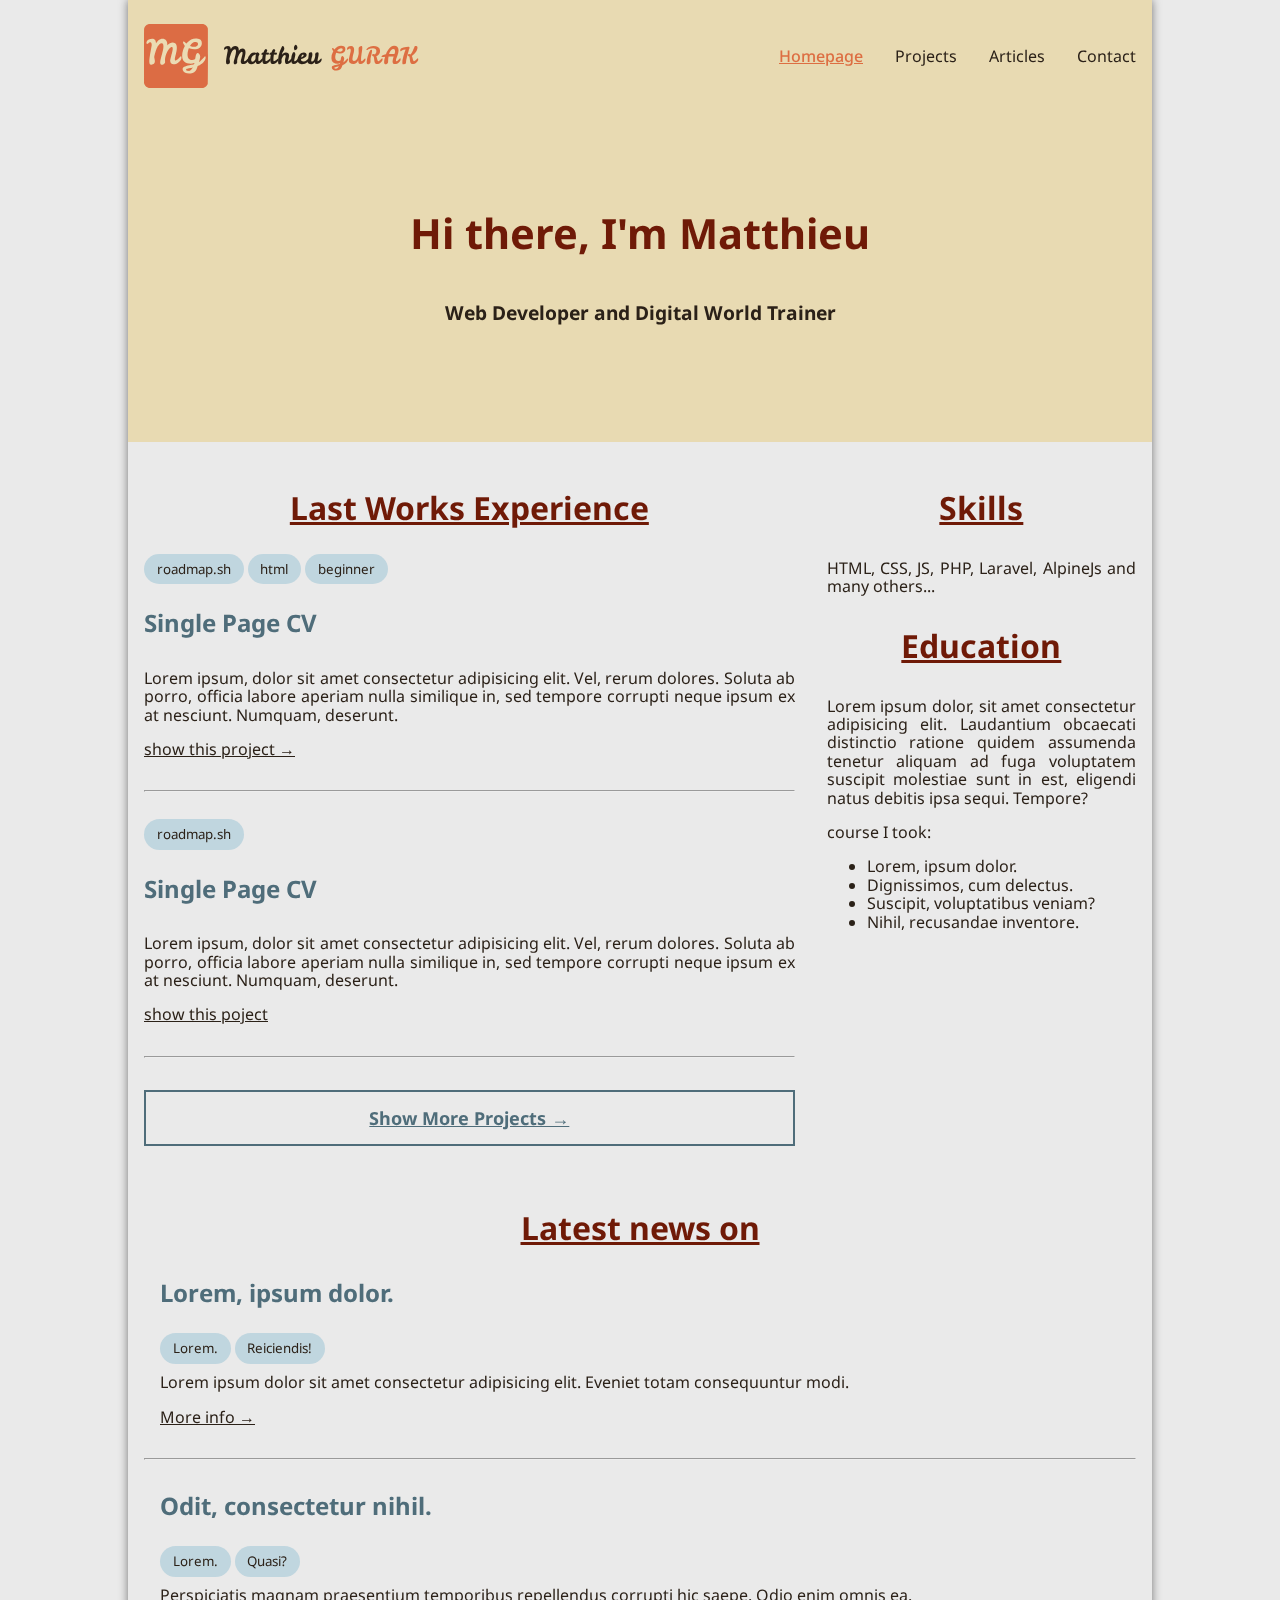
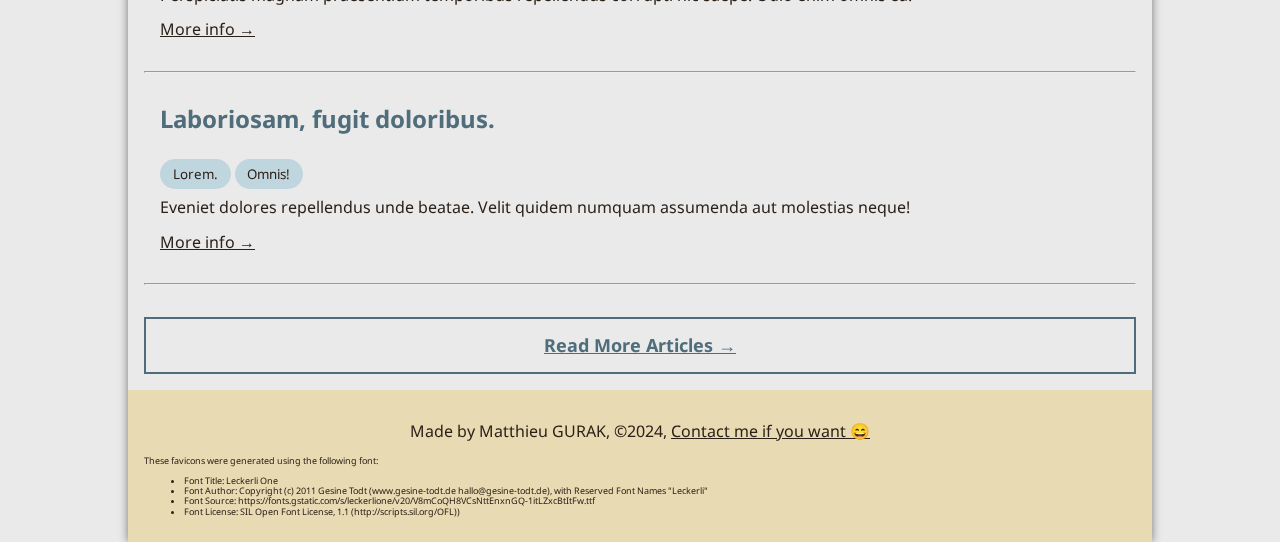
<file: index.html>
<!DOCTYPE html>
<html lang="en" class="no-js">
	<head>
		<meta charset="utf-8" />
		<meta http-equiv="x-ua-compatible" content="ie=edge" />
		<meta name="viewport" content="width=device-width, initial-scale=1.0" />
		<title>Matthieu GURAK - Web Developer and Digital World Trainer</title>
		<meta
			name="description"
			content="CURRICULUM VITAE of Matthieu GURAK, in the digital world, particularly in Development"
		/>
		<meta name="keywords" content="cv,developer,digital,html" />
		<meta
			property="og:title"
			content="Matthieu GURAK - Web Developer and Digital World Trainer"
		/>
		<meta property="og:type" content="website" />
		<meta
			property="og:description"
			content="CURRICULUM VITAE of Matthieu GURAK, in the digital world, particularly in Development"
		/>
		<link
			rel="apple-touch-icon"
			sizes="180x180"
			href="/apple-touch-icon.png"
		/>
		<link
			rel="icon"
			type="image/png"
			sizes="32x32"
			href="/favicon-32x32.png"
		/>
		<link
			rel="icon"
			type="image/png"
			sizes="16x16"
			href="/favicon-16x16.png"
		/>
		<link rel="manifest" href="/site.webmanifest" />
		<link rel="stylesheet" href="normalize.css" />
		<link rel="stylesheet" href="style.css" />
	</head>

	<body>
		<header>
			<div class="logo">
				<a href="/">
					<svg
						id="svg"
						version="1.1"
						xmlns="http://www.w3.org/2000/svg"
						xmlns:xlink="http://www.w3.org/1999/xlink"
						width="400"
						height="400"
						viewBox="0, 0, 400,400"
					>
						<g id="svgg">
							<path
								id="path0"
								d="M316.600 91.406 C 298.931 93.461,282.968 102.318,269.338 117.629 C 267.198 120.033,265.256 121.999,265.023 121.998 C 264.524 121.996,263.302 120.905,257.382 115.176 C 250.460 108.476,246.305 107.258,244.566 111.419 C 242.614 116.092,245.505 123.313,254.337 135.821 L 255.274 137.148 252.287 143.274 C 247.463 153.168,246.419 155.811,243.782 164.800 C 234.659 195.910,237.220 221.097,250.906 234.859 C 264.461 248.488,298.255 253.679,312.835 244.371 C 315.186 242.870,315.160 242.860,314.744 245.100 C 313.708 250.689,312.972 251.825,309.993 252.433 C 308.787 252.679,307.170 253.025,306.400 253.201 C 303.929 253.766,301.478 254.290,298.200 254.951 C 296.440 255.307,294.100 255.780,293.000 256.002 C 291.900 256.225,287.760 257.043,283.800 257.820 C 248.211 264.801,237.200 273.197,242.790 289.089 C 251.666 314.318,301.481 316.965,321.719 293.283 C 327.155 286.923,328.765 283.636,333.124 270.000 C 335.425 262.801,335.473 262.730,339.054 261.240 C 363.178 251.199,383.385 229.675,385.211 212.074 C 385.771 206.682,384.937 202.464,383.290 202.354 C 380.747 202.184,380.646 202.266,372.883 210.800 C 363.064 221.595,349.535 234.541,345.100 237.386 C 343.832 238.200,343.793 238.047,344.582 235.373 C 345.890 230.943,348.779 219.617,349.523 216.000 C 349.772 214.790,350.194 212.810,350.461 211.600 C 351.381 207.426,351.146 199.359,350.024 196.600 C 346.238 187.288,340.350 181.200,335.130 181.200 C 328.829 181.200,324.765 188.044,322.421 202.600 C 322.173 204.140,321.804 206.390,321.601 207.600 C 321.398 208.810,321.034 211.330,320.792 213.200 C 320.125 218.358,320.158 218.286,317.649 220.132 C 307.068 227.921,289.036 226.666,279.928 217.505 C 270.550 208.073,269.304 184.029,276.985 160.718 C 279.510 153.055,280.249 151.454,281.104 151.793 C 302.408 160.221,325.419 160.582,341.200 152.736 C 358.219 144.274,366.377 123.705,359.306 107.084 C 354.220 95.126,337.470 88.977,316.600 91.406 M109.400 92.168 C 109.180 92.251,107.650 92.626,106.000 93.000 C 95.440 95.394,85.036 104.244,77.345 117.373 C 74.949 121.464,75.222 121.761,74.214 113.969 C 72.873 103.607,69.722 98.002,63.496 94.906 C 55.142 90.753,39.076 91.890,30.026 97.275 C 22.149 101.962,18.585 105.893,15.950 112.800 C 14.827 115.745,15.217 122.710,16.571 123.876 C 18.799 125.794,21.784 124.872,27.800 120.407 C 29.780 118.937,32.345 117.088,33.500 116.299 C 43.835 109.229,50.470 119.391,47.409 137.600 C 46.070 145.568,46.060 145.622,44.008 156.400 C 43.107 161.130,42.097 166.530,41.762 168.400 C 41.428 170.270,40.993 172.700,40.795 173.800 C 39.868 178.962,37.910 190.468,37.563 192.800 C 37.350 194.230,37.007 196.480,36.801 197.800 C 30.905 235.589,31.904 250.612,40.549 254.164 C 42.937 255.145,47.416 254.810,50.600 253.413 C 59.518 249.500,61.456 248.437,63.334 246.429 C 67.609 241.859,68.842 235.717,67.401 226.170 C 66.463 219.957,65.585 215.055,64.612 210.600 C 63.926 207.462,63.832 204.490,64.354 202.400 C 64.546 201.630,64.932 199.920,65.212 198.600 C 65.987 194.947,67.873 187.567,69.635 181.300 C 70.566 177.987,70.784 177.235,71.521 174.800 C 74.547 164.806,79.466 152.065,82.332 146.800 C 84.794 142.277,85.386 141.275,87.480 138.095 C 94.331 127.692,101.660 121.776,108.679 120.982 C 117.983 119.929,121.433 125.097,121.374 140.000 C 121.344 147.500,120.651 153.164,118.361 164.600 C 117.456 169.123,114.360 181.831,112.808 187.400 C 111.458 192.240,108.408 203.337,107.971 205.000 C 107.191 207.966,105.914 212.706,105.602 213.800 C 98.631 238.182,99.787 252.127,108.973 254.436 C 116.198 256.252,128.383 249.238,131.232 241.623 C 132.120 239.251,132.113 240.153,131.361 224.200 C 131.078 218.176,132.186 209.304,134.061 202.600 C 134.307 201.720,134.659 200.460,134.843 199.800 C 137.498 190.272,142.593 178.091,147.724 169.000 C 148.469 167.680,149.483 165.880,149.978 165.000 C 154.389 157.151,163.125 147.819,168.400 145.319 C 180.731 139.478,182.774 151.075,174.821 181.773 C 173.197 188.041,172.362 191.112,169.591 201.000 C 168.175 206.054,165.194 217.939,164.424 221.600 C 162.115 232.581,164.169 241.383,170.464 247.482 C 188.009 264.480,237.566 233.293,233.974 207.514 C 232.806 199.133,231.536 199.283,221.913 208.934 C 208.170 222.717,201.875 227.600,197.851 227.600 C 192.247 227.600,191.212 221.050,194.594 207.000 C 197.524 194.828,198.251 191.746,199.643 185.600 C 199.867 184.610,200.208 183.170,200.400 182.400 C 208.372 150.466,206.336 127.613,194.812 119.668 C 180.922 110.091,160.067 115.414,147.727 131.685 C 146.211 133.684,146.000 133.588,145.999 130.900 C 145.983 104.732,136.667 92.621,116.200 92.160 C 112.680 92.081,109.620 92.085,109.400 92.168 M330.400 113.147 C 340.920 117.150,340.512 131.398,329.679 138.350 C 322.098 143.214,306.433 143.367,291.861 138.719 C 286.640 137.053,286.636 137.109,292.529 129.400 C 303.088 115.587,318.938 108.785,330.400 113.147 M304.136 274.100 C 296.168 289.117,286.249 295.327,274.200 292.841 C 266.505 291.254,263.200 289.194,263.200 285.986 C 263.200 281.699,266.041 280.557,289.000 275.614 C 293.180 274.714,298.220 273.555,300.200 273.038 C 305.562 271.640,305.456 271.611,304.136 274.100 "
								stroke="none"
								fill="#ebdbb3"
								fill-rule="evenodd"
							></path>
							<path
								id="path1"
								d="M30.100 0.291 C 29.165 0.376,28.400 0.616,28.400 0.823 C 28.400 1.030,27.950 1.200,27.400 1.200 C 26.850 1.200,26.400 1.380,26.400 1.600 C 26.400 1.820,25.860 2.000,25.200 2.000 C 24.540 2.000,24.000 2.180,24.000 2.400 C 24.000 2.620,23.640 2.800,23.200 2.800 C 22.760 2.800,22.400 2.980,22.400 3.200 C 22.400 3.420,22.040 3.600,21.600 3.600 C 21.160 3.600,20.800 3.780,20.800 4.000 C 20.800 4.220,20.440 4.400,20.000 4.400 C 19.560 4.400,19.200 4.580,19.200 4.800 C 19.200 5.020,18.880 5.200,18.488 5.200 C 18.097 5.200,17.517 5.560,17.200 6.000 C 16.883 6.440,16.399 6.800,16.125 6.800 C 15.003 6.800,6.800 15.003,6.800 16.125 C 6.800 16.399,6.440 16.883,6.000 17.200 C 5.560 17.517,5.200 18.097,5.200 18.488 C 5.200 18.880,5.020 19.200,4.800 19.200 C 4.580 19.200,4.400 19.560,4.400 20.000 C 4.400 20.440,4.220 20.800,4.000 20.800 C 3.780 20.800,3.600 21.160,3.600 21.600 C 3.600 22.040,3.420 22.400,3.200 22.400 C 2.980 22.400,2.800 22.760,2.800 23.200 C 2.800 23.640,2.620 24.000,2.400 24.000 C 2.180 24.000,2.000 24.540,2.000 25.200 C 2.000 25.860,1.820 26.400,1.600 26.400 C 1.380 26.400,1.200 26.835,1.200 27.367 C 1.200 27.898,0.975 28.408,0.700 28.500 C -0.036 28.745,-0.036 371.255,0.700 371.500 C 0.975 371.592,1.200 372.091,1.200 372.610 C 1.200 373.128,1.380 373.664,1.600 373.800 C 1.820 373.936,2.000 374.487,2.000 375.024 C 2.000 375.561,2.180 376.000,2.400 376.000 C 2.620 376.000,2.800 376.360,2.800 376.800 C 2.800 377.240,2.980 377.600,3.200 377.600 C 3.420 377.600,3.600 377.960,3.600 378.400 C 3.600 378.840,3.780 379.200,4.000 379.200 C 4.220 379.200,4.400 379.560,4.400 380.000 C 4.400 380.440,4.580 380.800,4.800 380.800 C 5.020 380.800,5.200 381.120,5.200 381.512 C 5.200 381.903,5.560 382.483,6.000 382.800 C 6.440 383.117,6.800 383.601,6.800 383.875 C 6.800 384.997,15.003 393.200,16.125 393.200 C 16.399 393.200,16.883 393.560,17.200 394.000 C 17.517 394.440,18.097 394.800,18.488 394.800 C 18.880 394.800,19.200 394.980,19.200 395.200 C 19.200 395.420,19.560 395.600,20.000 395.600 C 20.440 395.600,20.800 395.780,20.800 396.000 C 20.800 396.220,21.160 396.400,21.600 396.400 C 22.040 396.400,22.400 396.580,22.400 396.800 C 22.400 397.020,22.760 397.200,23.200 397.200 C 23.640 397.200,24.000 397.380,24.000 397.600 C 24.000 397.820,24.540 398.000,25.200 398.000 C 25.860 398.000,26.400 398.180,26.400 398.400 C 26.400 398.620,26.835 398.800,27.367 398.800 C 27.898 398.800,28.408 399.025,28.500 399.300 C 28.745 400.036,371.255 400.036,371.500 399.300 C 371.592 399.025,372.091 398.800,372.610 398.800 C 373.128 398.800,373.664 398.620,373.800 398.400 C 373.936 398.180,374.487 398.000,375.024 398.000 C 375.561 398.000,376.000 397.820,376.000 397.600 C 376.000 397.380,376.360 397.200,376.800 397.200 C 377.240 397.200,377.600 397.020,377.600 396.800 C 377.600 396.580,377.960 396.400,378.400 396.400 C 378.840 396.400,379.200 396.220,379.200 396.000 C 379.200 395.780,379.560 395.600,380.000 395.600 C 380.440 395.600,380.800 395.420,380.800 395.200 C 380.800 394.980,381.120 394.800,381.512 394.800 C 381.903 394.800,382.483 394.440,382.800 394.000 C 383.117 393.560,383.707 393.200,384.112 393.200 C 384.516 393.200,384.736 393.020,384.600 392.800 C 384.464 392.580,384.542 392.400,384.773 392.400 C 385.809 392.400,392.400 385.809,392.400 384.773 C 392.400 384.542,392.580 384.464,392.800 384.600 C 393.020 384.736,393.200 384.516,393.200 384.112 C 393.200 383.707,393.560 383.117,394.000 382.800 C 394.440 382.483,394.800 381.903,394.800 381.512 C 394.800 381.120,394.980 380.800,395.200 380.800 C 395.420 380.800,395.600 380.440,395.600 380.000 C 395.600 379.560,395.780 379.200,396.000 379.200 C 396.220 379.200,396.400 378.840,396.400 378.400 C 396.400 377.960,396.580 377.600,396.800 377.600 C 397.020 377.600,397.200 377.240,397.200 376.800 C 397.200 376.360,397.380 376.000,397.600 376.000 C 397.820 376.000,398.000 375.561,398.000 375.024 C 398.000 374.487,398.180 373.936,398.400 373.800 C 398.620 373.664,398.800 373.128,398.800 372.610 C 398.800 372.091,399.025 371.592,399.300 371.500 C 400.036 371.255,400.036 28.745,399.300 28.500 C 399.025 28.408,398.800 27.898,398.800 27.367 C 398.800 26.835,398.620 26.400,398.400 26.400 C 398.180 26.400,398.000 25.860,398.000 25.200 C 398.000 24.540,397.820 24.000,397.600 24.000 C 397.380 24.000,397.200 23.640,397.200 23.200 C 397.200 22.760,397.020 22.400,396.800 22.400 C 396.580 22.400,396.400 22.040,396.400 21.600 C 396.400 21.160,396.220 20.800,396.000 20.800 C 395.780 20.800,395.600 20.440,395.600 20.000 C 395.600 19.560,395.420 19.200,395.200 19.200 C 394.980 19.200,394.800 18.880,394.800 18.488 C 394.800 18.097,394.440 17.517,394.000 17.200 C 393.560 16.883,393.200 16.399,393.200 16.125 C 393.200 15.003,384.997 6.800,383.875 6.800 C 383.601 6.800,383.117 6.440,382.800 6.000 C 382.483 5.560,381.903 5.200,381.512 5.200 C 381.120 5.200,380.800 5.020,380.800 4.800 C 380.800 4.580,380.440 4.400,380.000 4.400 C 379.560 4.400,379.200 4.220,379.200 4.000 C 379.200 3.780,378.840 3.600,378.400 3.600 C 377.960 3.600,377.600 3.420,377.600 3.200 C 377.600 2.980,377.240 2.800,376.800 2.800 C 376.360 2.800,376.000 2.620,376.000 2.400 C 376.000 2.180,375.561 2.000,375.024 2.000 C 374.487 2.000,373.936 1.820,373.800 1.600 C 373.664 1.380,373.128 1.200,372.610 1.200 C 372.091 1.200,371.592 0.975,371.500 0.700 C 371.343 0.229,35.199 -0.174,30.100 0.291 M330.043 91.222 C 351.722 92.931,361.600 101.984,361.600 120.144 C 361.599 151.512,326.857 166.993,286.479 153.618 C 283.906 152.766,281.487 151.944,281.104 151.793 C 280.249 151.454,279.510 153.055,276.985 160.718 C 269.304 184.029,270.550 208.073,279.928 217.505 C 289.036 226.666,307.068 227.921,317.649 220.132 C 320.158 218.286,320.125 218.358,320.792 213.200 C 321.034 211.330,321.398 208.810,321.601 207.600 C 321.804 206.390,322.173 204.140,322.421 202.600 C 326.366 178.098,337.884 173.734,348.285 192.800 C 351.024 197.821,351.876 205.180,350.461 211.600 C 350.194 212.810,349.772 214.790,349.523 216.000 C 348.779 219.617,345.890 230.943,344.582 235.373 C 343.793 238.047,343.832 238.200,345.100 237.386 C 349.535 234.541,363.064 221.595,372.883 210.800 C 380.646 202.266,380.747 202.184,383.290 202.354 C 384.937 202.464,385.771 206.682,385.211 212.074 C 383.385 229.675,363.178 251.199,339.054 261.240 C 335.473 262.730,335.425 262.801,333.124 270.000 C 328.765 283.636,327.155 286.923,321.719 293.283 C 301.481 316.965,251.666 314.318,242.790 289.089 C 237.200 273.197,248.211 264.801,283.800 257.820 C 287.760 257.043,291.900 256.225,293.000 256.002 C 294.100 255.780,296.440 255.307,298.200 254.951 C 301.478 254.290,303.929 253.766,306.400 253.201 C 307.170 253.025,308.787 252.679,309.993 252.433 C 312.972 251.825,313.708 250.689,314.744 245.100 C 315.160 242.860,315.186 242.870,312.835 244.371 C 298.255 253.679,264.461 248.488,250.906 234.859 C 237.220 221.097,234.659 195.910,243.782 164.800 C 246.419 155.811,247.463 153.168,252.287 143.274 L 255.274 137.148 254.337 135.821 C 245.505 123.313,242.614 116.092,244.566 111.419 C 246.305 107.258,250.460 108.476,257.382 115.176 C 263.302 120.905,264.524 121.996,265.023 121.998 C 265.256 121.999,267.198 120.033,269.338 117.629 C 286.491 98.361,307.066 89.411,330.043 91.222 M125.593 93.180 C 139.392 97.213,145.986 109.403,145.999 130.900 C 146.000 133.588,146.211 133.684,147.727 131.685 C 160.067 115.414,180.922 110.091,194.812 119.668 C 204.333 126.231,207.554 143.541,203.584 166.800 C 202.697 172.001,201.354 178.577,200.400 182.400 C 200.208 183.170,199.867 184.610,199.643 185.600 C 198.251 191.746,197.524 194.828,194.594 207.000 C 191.212 221.050,192.247 227.600,197.851 227.600 C 201.875 227.600,208.170 222.717,221.913 208.934 C 231.536 199.283,232.806 199.133,233.974 207.514 C 237.566 233.293,188.009 264.480,170.464 247.482 C 164.169 241.383,162.115 232.581,164.424 221.600 C 165.194 217.939,168.175 206.054,169.591 201.000 C 172.362 191.112,173.197 188.041,174.821 181.773 C 182.774 151.075,180.731 139.478,168.400 145.319 C 163.125 147.819,154.389 157.151,149.978 165.000 C 149.483 165.880,148.469 167.680,147.724 169.000 C 142.593 178.091,137.498 190.272,134.843 199.800 C 134.659 200.460,134.307 201.720,134.061 202.600 C 132.186 209.304,131.078 218.176,131.361 224.200 C 132.113 240.153,132.120 239.251,131.232 241.623 C 128.383 249.238,116.198 256.252,108.973 254.436 C 99.787 252.127,98.631 238.182,105.602 213.800 C 105.914 212.706,107.191 207.966,107.971 205.000 C 108.408 203.337,111.458 192.240,112.808 187.400 C 114.360 181.831,117.456 169.123,118.361 164.600 C 120.651 153.164,121.344 147.500,121.374 140.000 C 121.433 125.097,117.983 119.929,108.679 120.982 C 101.660 121.776,94.331 127.692,87.480 138.095 C 85.386 141.275,84.794 142.277,82.332 146.800 C 79.466 152.065,74.547 164.806,71.521 174.800 C 70.784 177.235,70.566 177.987,69.635 181.300 C 67.873 187.567,65.987 194.947,65.212 198.600 C 64.932 199.920,64.546 201.630,64.354 202.400 C 63.832 204.490,63.926 207.462,64.612 210.600 C 65.585 215.055,66.463 219.957,67.401 226.170 C 68.842 235.717,67.609 241.859,63.334 246.429 C 61.456 248.437,59.518 249.500,50.600 253.413 C 35.769 259.920,30.494 247.543,34.398 215.400 C 35.171 209.033,36.033 202.723,36.801 197.800 C 37.007 196.480,37.350 194.230,37.563 192.800 C 37.910 190.468,39.868 178.962,40.795 173.800 C 40.993 172.700,41.428 170.270,41.762 168.400 C 42.097 166.530,43.107 161.130,44.008 156.400 C 46.060 145.622,46.070 145.568,47.409 137.600 C 50.470 119.391,43.835 109.229,33.500 116.299 C 32.345 117.088,29.780 118.937,27.800 120.407 C 21.784 124.872,18.799 125.794,16.571 123.876 C 15.217 122.710,14.827 115.745,15.950 112.800 C 18.585 105.893,22.149 101.962,30.026 97.275 C 39.076 91.890,55.142 90.753,63.496 94.906 C 69.722 98.002,72.873 103.607,74.214 113.969 C 75.222 121.761,74.949 121.464,77.345 117.373 C 85.036 104.244,95.440 95.394,106.000 93.000 C 107.650 92.626,109.180 92.251,109.400 92.168 C 110.838 91.623,122.830 92.372,125.593 93.180 M317.400 112.381 C 307.574 114.016,297.877 121.437,289.263 133.916 C 287.065 137.100,287.123 137.207,291.861 138.719 C 317.161 146.789,337.743 140.372,337.788 124.400 C 337.815 114.960,329.909 110.300,317.400 112.381 M300.200 273.038 C 298.220 273.555,293.180 274.714,289.000 275.614 C 266.041 280.557,263.200 281.699,263.200 285.986 C 263.200 289.194,266.505 291.254,274.200 292.841 C 286.249 295.327,296.168 289.117,304.136 274.100 C 305.456 271.611,305.562 271.640,300.200 273.038 "
								stroke="none"
								fill="#dc6c44"
								fill-rule="evenodd"
							></path>
						</g>
					</svg>

					<span
						>Matthieu
						<span class="logo-color-alternate">GURAK</span></span
					>
				</a>
			</div>
			<nav>
				<ul>
					<li><a href="/" class="active">Homepage</a></li>
					<li><a href="/projects.html">Projects</a></li>
					<li><a href="/articles.html">Articles</a></li>
					<li><a href="/contact.html">Contact</a></li>
				</ul>
			</nav>
			<div id="hero" class="full">
				<h1>Hi there, I'm Matthieu</h1>
				<h2>Web Developer and Digital World Trainer</h2>
			</div>
		</header>
		<main>
			<div id="showroom" class="full">
				<div class="col">
					<div>
						<h3>Last Works Experience</h3>
						<div>
							<span class="label">roadmap.sh</span>
							<span class="label">html</span>
							<span class="label">beginner</span>
							<h4>Single Page CV</h4>
							<p>
								Lorem ipsum, dolor sit amet consectetur
								adipisicing elit. Vel, rerum dolores. Soluta ab
								porro, officia labore aperiam nulla similique
								in, sed tempore corrupti neque ipsum ex at
								nesciunt. Numquam, deserunt.
							</p>
							<a href="/projects/roadmap-single-page-cv"
								>show this project &rarr;</a
							>
						</div>
						<hr />
						<div>
							<span class="label">roadmap.sh</span>
							<h4>Single Page CV</h4>
							<p>
								Lorem ipsum, dolor sit amet consectetur
								adipisicing elit. Vel, rerum dolores. Soluta ab
								porro, officia labore aperiam nulla similique
								in, sed tempore corrupti neque ipsum ex at
								nesciunt. Numquam, deserunt.
							</p>
							<a href="/projects/roadmap-single-page-cv"
								>show this poject</a
							>
						</div>
						<hr />
						<a href="/projects" class="button more"
							>Show More Projects &rarr;</a
						>
					</div>
				</div>
				<div class="col">
					<div>
						<h3>Skills</h3>
						<p>
							HTML, CSS, JS, PHP, Laravel, AlpineJs and many
							others...
						</p>
					</div>
					<div>
						<h3>Education</h3>
						<p>
							Lorem ipsum dolor, sit amet consectetur adipisicing
							elit. Laudantium obcaecati distinctio ratione quidem
							assumenda tenetur aliquam ad fuga voluptatem
							suscipit molestiae sunt in est, eligendi natus
							debitis ipsa sequi. Tempore?
						</p>
						<p>course I took:</p>
						<ul>
							<li>Lorem, ipsum dolor.</li>
							<li>Dignissimos, cum delectus.</li>
							<li>Suscipit, voluptatibus veniam?</li>
							<li>Nihil, recusandae inventore.</li>
						</ul>
					</div>
				</div>
			</div>
			<div id="articles" class="full">
				<h3>Latest news on</h3>
				<article>
					<h4>Lorem, ipsum dolor.</h4>
					<span class="label">Lorem.</span>
					<span class="label">Reiciendis!</span>
					<p>
						Lorem ipsum dolor sit amet consectetur adipisicing elit.
						Eveniet totam consequuntur modi.
					</p>
					<a href="#">More info &rarr;</a>
				</article>
				<hr />
				<article>
					<h4>Odit, consectetur nihil.</h4>
					<span class="label">Lorem.</span>
					<span class="label">Quasi?</span>
					<p>
						Perspiciatis magnam praesentium temporibus repellendus
						corrupti hic saepe. Odio enim omnis ea.
					</p>
					<a href="#">More info &rarr;</a>
				</article>
				<hr />
				<article>
					<h4>Laboriosam, fugit doloribus.</h4>
					<span class="label">Lorem.</span>
					<span class="label">Omnis!</span>
					<p>
						Eveniet dolores repellendus unde beatae. Velit quidem
						numquam assumenda aut molestias neque!
					</p>
					<a href="#">More info &rarr;</a>
				</article>
				<hr />
				<a href="/articles.html" class="button more"
					>Read More Articles &rarr;</a
				>
			</div>
		</main>
		<footer>
			<p>
				Made by Matthieu GURAK, &copy;2024,
				<a href="/contact">Contact me if you want &#x1F604;</a>
			</p>
			<div id="fav-license">
				<p>These favicons were generated using the following font:</p>
				<ul>
					<li>Font Title: Leckerli One</li>
					<li>
						Font Author: Copyright (c) 2011 Gesine Todt
						(www.gesine-todt.de hallo@gesine-todt.de), with Reserved
						Font Names "Leckerli"
					</li>
					<li>
						Font Source:
						https://fonts.gstatic.com/s/leckerlione/v20/V8mCoQH8VCsNttEnxnGQ-1itLZxcBtItFw.ttf
					</li>
					<li>
						Font License: SIL Open Font License, 1.1
						(http://scripts.sil.org/OFL))
					</li>
				</ul>
			</div>
		</footer>
	</body>
</html>
</file>
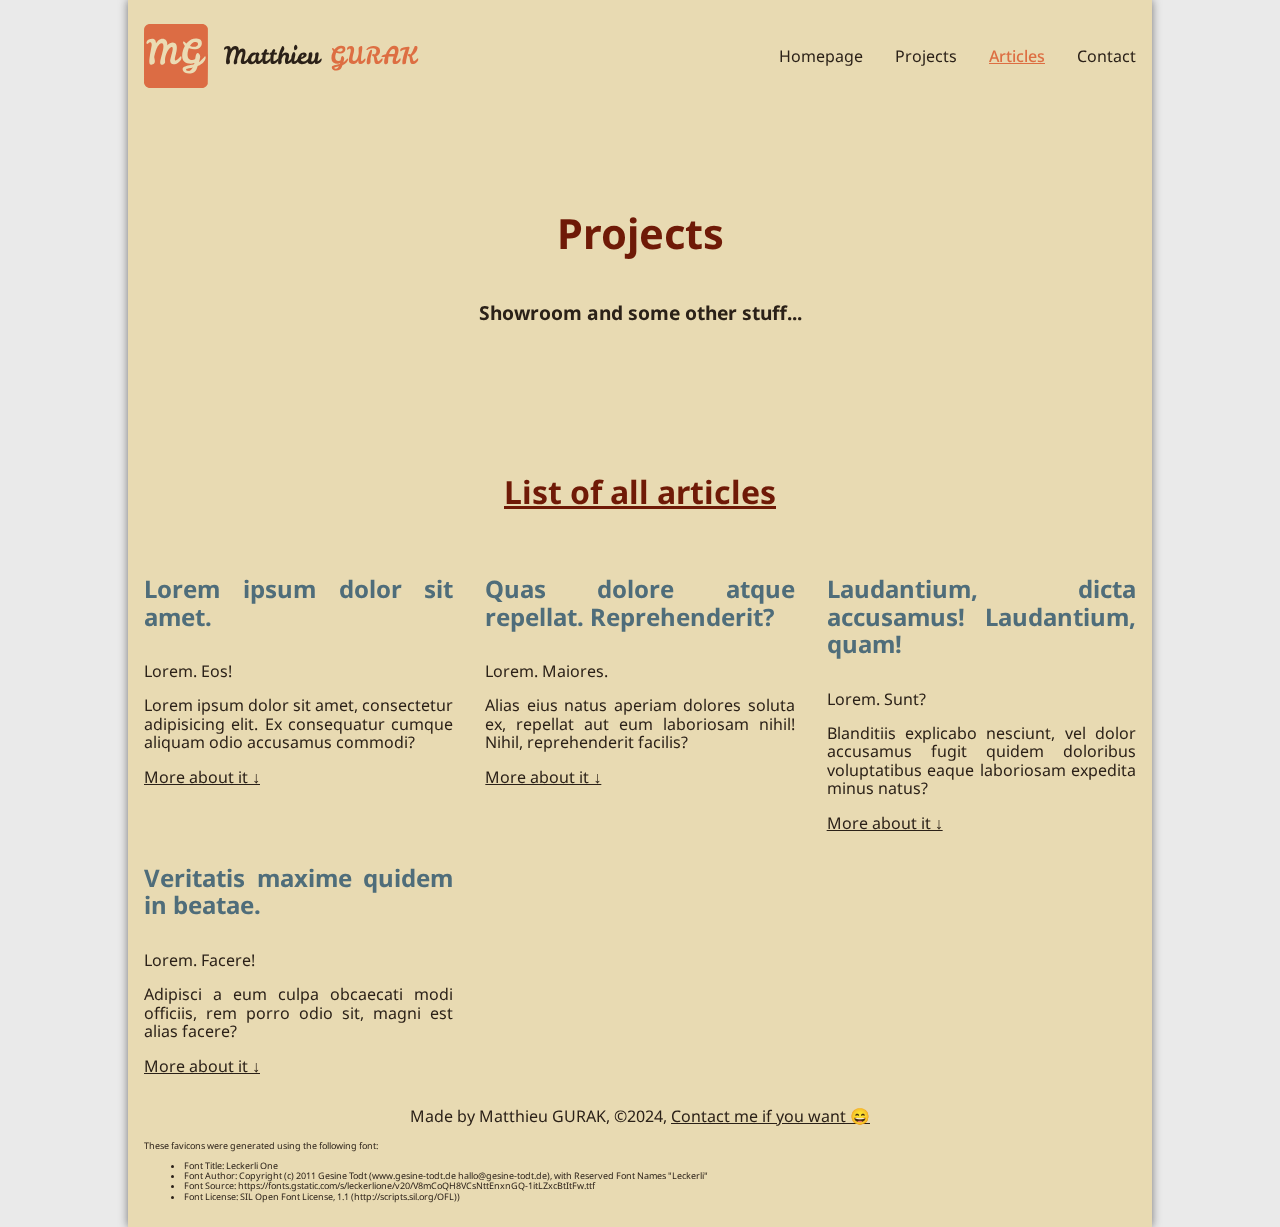
<file: articles.html>
<!DOCTYPE html>
<html lang="en" class="no-js">
	<head>
		<meta charset="utf-8" />
		<meta http-equiv="x-ua-compatible" content="ie=edge" />
		<meta name="viewport" content="width=device-width, initial-scale=1.0" />
		<title>
			Articles | Matthieu GURAK - Web Developer and Digital World Trainer
		</title>
		<meta
			name="description"
			content="Articles of Matthieu GURAK, in the digital world, particularly in Development"
		/>
		<meta name="keywords" content="cv,developer,digital,html" />
		<meta
			property="og:title"
			content="Articles | Matthieu GURAK - Web Developer and Digital World Trainer"
		/>
		<meta property="og:type" content="website" />
		<meta
			property="og:description"
			content="Articles of Matthieu GURAK, in the digital world, particularly in Development"
		/>
		<link
			rel="apple-touch-icon"
			sizes="180x180"
			href="/apple-touch-icon.png"
		/>
		<link
			rel="icon"
			type="image/png"
			sizes="32x32"
			href="/favicon-32x32.png"
		/>
		<link
			rel="icon"
			type="image/png"
			sizes="16x16"
			href="/favicon-16x16.png"
		/>
		<link rel="manifest" href="/site.webmanifest" />
		<link rel="stylesheet" href="normalize.css" />
		<link rel="stylesheet" href="style.css" />
	</head>
	<body>
		<header>
			<div class="logo">
				<a href="/">
					<svg
						id="svg"
						version="1.1"
						xmlns="http://www.w3.org/2000/svg"
						xmlns:xlink="http://www.w3.org/1999/xlink"
						width="400"
						height="400"
						viewBox="0, 0, 400,400"
					>
						<g id="svgg">
							<path
								id="path0"
								d="M316.600 91.406 C 298.931 93.461,282.968 102.318,269.338 117.629 C 267.198 120.033,265.256 121.999,265.023 121.998 C 264.524 121.996,263.302 120.905,257.382 115.176 C 250.460 108.476,246.305 107.258,244.566 111.419 C 242.614 116.092,245.505 123.313,254.337 135.821 L 255.274 137.148 252.287 143.274 C 247.463 153.168,246.419 155.811,243.782 164.800 C 234.659 195.910,237.220 221.097,250.906 234.859 C 264.461 248.488,298.255 253.679,312.835 244.371 C 315.186 242.870,315.160 242.860,314.744 245.100 C 313.708 250.689,312.972 251.825,309.993 252.433 C 308.787 252.679,307.170 253.025,306.400 253.201 C 303.929 253.766,301.478 254.290,298.200 254.951 C 296.440 255.307,294.100 255.780,293.000 256.002 C 291.900 256.225,287.760 257.043,283.800 257.820 C 248.211 264.801,237.200 273.197,242.790 289.089 C 251.666 314.318,301.481 316.965,321.719 293.283 C 327.155 286.923,328.765 283.636,333.124 270.000 C 335.425 262.801,335.473 262.730,339.054 261.240 C 363.178 251.199,383.385 229.675,385.211 212.074 C 385.771 206.682,384.937 202.464,383.290 202.354 C 380.747 202.184,380.646 202.266,372.883 210.800 C 363.064 221.595,349.535 234.541,345.100 237.386 C 343.832 238.200,343.793 238.047,344.582 235.373 C 345.890 230.943,348.779 219.617,349.523 216.000 C 349.772 214.790,350.194 212.810,350.461 211.600 C 351.381 207.426,351.146 199.359,350.024 196.600 C 346.238 187.288,340.350 181.200,335.130 181.200 C 328.829 181.200,324.765 188.044,322.421 202.600 C 322.173 204.140,321.804 206.390,321.601 207.600 C 321.398 208.810,321.034 211.330,320.792 213.200 C 320.125 218.358,320.158 218.286,317.649 220.132 C 307.068 227.921,289.036 226.666,279.928 217.505 C 270.550 208.073,269.304 184.029,276.985 160.718 C 279.510 153.055,280.249 151.454,281.104 151.793 C 302.408 160.221,325.419 160.582,341.200 152.736 C 358.219 144.274,366.377 123.705,359.306 107.084 C 354.220 95.126,337.470 88.977,316.600 91.406 M109.400 92.168 C 109.180 92.251,107.650 92.626,106.000 93.000 C 95.440 95.394,85.036 104.244,77.345 117.373 C 74.949 121.464,75.222 121.761,74.214 113.969 C 72.873 103.607,69.722 98.002,63.496 94.906 C 55.142 90.753,39.076 91.890,30.026 97.275 C 22.149 101.962,18.585 105.893,15.950 112.800 C 14.827 115.745,15.217 122.710,16.571 123.876 C 18.799 125.794,21.784 124.872,27.800 120.407 C 29.780 118.937,32.345 117.088,33.500 116.299 C 43.835 109.229,50.470 119.391,47.409 137.600 C 46.070 145.568,46.060 145.622,44.008 156.400 C 43.107 161.130,42.097 166.530,41.762 168.400 C 41.428 170.270,40.993 172.700,40.795 173.800 C 39.868 178.962,37.910 190.468,37.563 192.800 C 37.350 194.230,37.007 196.480,36.801 197.800 C 30.905 235.589,31.904 250.612,40.549 254.164 C 42.937 255.145,47.416 254.810,50.600 253.413 C 59.518 249.500,61.456 248.437,63.334 246.429 C 67.609 241.859,68.842 235.717,67.401 226.170 C 66.463 219.957,65.585 215.055,64.612 210.600 C 63.926 207.462,63.832 204.490,64.354 202.400 C 64.546 201.630,64.932 199.920,65.212 198.600 C 65.987 194.947,67.873 187.567,69.635 181.300 C 70.566 177.987,70.784 177.235,71.521 174.800 C 74.547 164.806,79.466 152.065,82.332 146.800 C 84.794 142.277,85.386 141.275,87.480 138.095 C 94.331 127.692,101.660 121.776,108.679 120.982 C 117.983 119.929,121.433 125.097,121.374 140.000 C 121.344 147.500,120.651 153.164,118.361 164.600 C 117.456 169.123,114.360 181.831,112.808 187.400 C 111.458 192.240,108.408 203.337,107.971 205.000 C 107.191 207.966,105.914 212.706,105.602 213.800 C 98.631 238.182,99.787 252.127,108.973 254.436 C 116.198 256.252,128.383 249.238,131.232 241.623 C 132.120 239.251,132.113 240.153,131.361 224.200 C 131.078 218.176,132.186 209.304,134.061 202.600 C 134.307 201.720,134.659 200.460,134.843 199.800 C 137.498 190.272,142.593 178.091,147.724 169.000 C 148.469 167.680,149.483 165.880,149.978 165.000 C 154.389 157.151,163.125 147.819,168.400 145.319 C 180.731 139.478,182.774 151.075,174.821 181.773 C 173.197 188.041,172.362 191.112,169.591 201.000 C 168.175 206.054,165.194 217.939,164.424 221.600 C 162.115 232.581,164.169 241.383,170.464 247.482 C 188.009 264.480,237.566 233.293,233.974 207.514 C 232.806 199.133,231.536 199.283,221.913 208.934 C 208.170 222.717,201.875 227.600,197.851 227.600 C 192.247 227.600,191.212 221.050,194.594 207.000 C 197.524 194.828,198.251 191.746,199.643 185.600 C 199.867 184.610,200.208 183.170,200.400 182.400 C 208.372 150.466,206.336 127.613,194.812 119.668 C 180.922 110.091,160.067 115.414,147.727 131.685 C 146.211 133.684,146.000 133.588,145.999 130.900 C 145.983 104.732,136.667 92.621,116.200 92.160 C 112.680 92.081,109.620 92.085,109.400 92.168 M330.400 113.147 C 340.920 117.150,340.512 131.398,329.679 138.350 C 322.098 143.214,306.433 143.367,291.861 138.719 C 286.640 137.053,286.636 137.109,292.529 129.400 C 303.088 115.587,318.938 108.785,330.400 113.147 M304.136 274.100 C 296.168 289.117,286.249 295.327,274.200 292.841 C 266.505 291.254,263.200 289.194,263.200 285.986 C 263.200 281.699,266.041 280.557,289.000 275.614 C 293.180 274.714,298.220 273.555,300.200 273.038 C 305.562 271.640,305.456 271.611,304.136 274.100 "
								stroke="none"
								fill="#ebdbb3"
								fill-rule="evenodd"
							></path>
							<path
								id="path1"
								d="M30.100 0.291 C 29.165 0.376,28.400 0.616,28.400 0.823 C 28.400 1.030,27.950 1.200,27.400 1.200 C 26.850 1.200,26.400 1.380,26.400 1.600 C 26.400 1.820,25.860 2.000,25.200 2.000 C 24.540 2.000,24.000 2.180,24.000 2.400 C 24.000 2.620,23.640 2.800,23.200 2.800 C 22.760 2.800,22.400 2.980,22.400 3.200 C 22.400 3.420,22.040 3.600,21.600 3.600 C 21.160 3.600,20.800 3.780,20.800 4.000 C 20.800 4.220,20.440 4.400,20.000 4.400 C 19.560 4.400,19.200 4.580,19.200 4.800 C 19.200 5.020,18.880 5.200,18.488 5.200 C 18.097 5.200,17.517 5.560,17.200 6.000 C 16.883 6.440,16.399 6.800,16.125 6.800 C 15.003 6.800,6.800 15.003,6.800 16.125 C 6.800 16.399,6.440 16.883,6.000 17.200 C 5.560 17.517,5.200 18.097,5.200 18.488 C 5.200 18.880,5.020 19.200,4.800 19.200 C 4.580 19.200,4.400 19.560,4.400 20.000 C 4.400 20.440,4.220 20.800,4.000 20.800 C 3.780 20.800,3.600 21.160,3.600 21.600 C 3.600 22.040,3.420 22.400,3.200 22.400 C 2.980 22.400,2.800 22.760,2.800 23.200 C 2.800 23.640,2.620 24.000,2.400 24.000 C 2.180 24.000,2.000 24.540,2.000 25.200 C 2.000 25.860,1.820 26.400,1.600 26.400 C 1.380 26.400,1.200 26.835,1.200 27.367 C 1.200 27.898,0.975 28.408,0.700 28.500 C -0.036 28.745,-0.036 371.255,0.700 371.500 C 0.975 371.592,1.200 372.091,1.200 372.610 C 1.200 373.128,1.380 373.664,1.600 373.800 C 1.820 373.936,2.000 374.487,2.000 375.024 C 2.000 375.561,2.180 376.000,2.400 376.000 C 2.620 376.000,2.800 376.360,2.800 376.800 C 2.800 377.240,2.980 377.600,3.200 377.600 C 3.420 377.600,3.600 377.960,3.600 378.400 C 3.600 378.840,3.780 379.200,4.000 379.200 C 4.220 379.200,4.400 379.560,4.400 380.000 C 4.400 380.440,4.580 380.800,4.800 380.800 C 5.020 380.800,5.200 381.120,5.200 381.512 C 5.200 381.903,5.560 382.483,6.000 382.800 C 6.440 383.117,6.800 383.601,6.800 383.875 C 6.800 384.997,15.003 393.200,16.125 393.200 C 16.399 393.200,16.883 393.560,17.200 394.000 C 17.517 394.440,18.097 394.800,18.488 394.800 C 18.880 394.800,19.200 394.980,19.200 395.200 C 19.200 395.420,19.560 395.600,20.000 395.600 C 20.440 395.600,20.800 395.780,20.800 396.000 C 20.800 396.220,21.160 396.400,21.600 396.400 C 22.040 396.400,22.400 396.580,22.400 396.800 C 22.400 397.020,22.760 397.200,23.200 397.200 C 23.640 397.200,24.000 397.380,24.000 397.600 C 24.000 397.820,24.540 398.000,25.200 398.000 C 25.860 398.000,26.400 398.180,26.400 398.400 C 26.400 398.620,26.835 398.800,27.367 398.800 C 27.898 398.800,28.408 399.025,28.500 399.300 C 28.745 400.036,371.255 400.036,371.500 399.300 C 371.592 399.025,372.091 398.800,372.610 398.800 C 373.128 398.800,373.664 398.620,373.800 398.400 C 373.936 398.180,374.487 398.000,375.024 398.000 C 375.561 398.000,376.000 397.820,376.000 397.600 C 376.000 397.380,376.360 397.200,376.800 397.200 C 377.240 397.200,377.600 397.020,377.600 396.800 C 377.600 396.580,377.960 396.400,378.400 396.400 C 378.840 396.400,379.200 396.220,379.200 396.000 C 379.200 395.780,379.560 395.600,380.000 395.600 C 380.440 395.600,380.800 395.420,380.800 395.200 C 380.800 394.980,381.120 394.800,381.512 394.800 C 381.903 394.800,382.483 394.440,382.800 394.000 C 383.117 393.560,383.707 393.200,384.112 393.200 C 384.516 393.200,384.736 393.020,384.600 392.800 C 384.464 392.580,384.542 392.400,384.773 392.400 C 385.809 392.400,392.400 385.809,392.400 384.773 C 392.400 384.542,392.580 384.464,392.800 384.600 C 393.020 384.736,393.200 384.516,393.200 384.112 C 393.200 383.707,393.560 383.117,394.000 382.800 C 394.440 382.483,394.800 381.903,394.800 381.512 C 394.800 381.120,394.980 380.800,395.200 380.800 C 395.420 380.800,395.600 380.440,395.600 380.000 C 395.600 379.560,395.780 379.200,396.000 379.200 C 396.220 379.200,396.400 378.840,396.400 378.400 C 396.400 377.960,396.580 377.600,396.800 377.600 C 397.020 377.600,397.200 377.240,397.200 376.800 C 397.200 376.360,397.380 376.000,397.600 376.000 C 397.820 376.000,398.000 375.561,398.000 375.024 C 398.000 374.487,398.180 373.936,398.400 373.800 C 398.620 373.664,398.800 373.128,398.800 372.610 C 398.800 372.091,399.025 371.592,399.300 371.500 C 400.036 371.255,400.036 28.745,399.300 28.500 C 399.025 28.408,398.800 27.898,398.800 27.367 C 398.800 26.835,398.620 26.400,398.400 26.400 C 398.180 26.400,398.000 25.860,398.000 25.200 C 398.000 24.540,397.820 24.000,397.600 24.000 C 397.380 24.000,397.200 23.640,397.200 23.200 C 397.200 22.760,397.020 22.400,396.800 22.400 C 396.580 22.400,396.400 22.040,396.400 21.600 C 396.400 21.160,396.220 20.800,396.000 20.800 C 395.780 20.800,395.600 20.440,395.600 20.000 C 395.600 19.560,395.420 19.200,395.200 19.200 C 394.980 19.200,394.800 18.880,394.800 18.488 C 394.800 18.097,394.440 17.517,394.000 17.200 C 393.560 16.883,393.200 16.399,393.200 16.125 C 393.200 15.003,384.997 6.800,383.875 6.800 C 383.601 6.800,383.117 6.440,382.800 6.000 C 382.483 5.560,381.903 5.200,381.512 5.200 C 381.120 5.200,380.800 5.020,380.800 4.800 C 380.800 4.580,380.440 4.400,380.000 4.400 C 379.560 4.400,379.200 4.220,379.200 4.000 C 379.200 3.780,378.840 3.600,378.400 3.600 C 377.960 3.600,377.600 3.420,377.600 3.200 C 377.600 2.980,377.240 2.800,376.800 2.800 C 376.360 2.800,376.000 2.620,376.000 2.400 C 376.000 2.180,375.561 2.000,375.024 2.000 C 374.487 2.000,373.936 1.820,373.800 1.600 C 373.664 1.380,373.128 1.200,372.610 1.200 C 372.091 1.200,371.592 0.975,371.500 0.700 C 371.343 0.229,35.199 -0.174,30.100 0.291 M330.043 91.222 C 351.722 92.931,361.600 101.984,361.600 120.144 C 361.599 151.512,326.857 166.993,286.479 153.618 C 283.906 152.766,281.487 151.944,281.104 151.793 C 280.249 151.454,279.510 153.055,276.985 160.718 C 269.304 184.029,270.550 208.073,279.928 217.505 C 289.036 226.666,307.068 227.921,317.649 220.132 C 320.158 218.286,320.125 218.358,320.792 213.200 C 321.034 211.330,321.398 208.810,321.601 207.600 C 321.804 206.390,322.173 204.140,322.421 202.600 C 326.366 178.098,337.884 173.734,348.285 192.800 C 351.024 197.821,351.876 205.180,350.461 211.600 C 350.194 212.810,349.772 214.790,349.523 216.000 C 348.779 219.617,345.890 230.943,344.582 235.373 C 343.793 238.047,343.832 238.200,345.100 237.386 C 349.535 234.541,363.064 221.595,372.883 210.800 C 380.646 202.266,380.747 202.184,383.290 202.354 C 384.937 202.464,385.771 206.682,385.211 212.074 C 383.385 229.675,363.178 251.199,339.054 261.240 C 335.473 262.730,335.425 262.801,333.124 270.000 C 328.765 283.636,327.155 286.923,321.719 293.283 C 301.481 316.965,251.666 314.318,242.790 289.089 C 237.200 273.197,248.211 264.801,283.800 257.820 C 287.760 257.043,291.900 256.225,293.000 256.002 C 294.100 255.780,296.440 255.307,298.200 254.951 C 301.478 254.290,303.929 253.766,306.400 253.201 C 307.170 253.025,308.787 252.679,309.993 252.433 C 312.972 251.825,313.708 250.689,314.744 245.100 C 315.160 242.860,315.186 242.870,312.835 244.371 C 298.255 253.679,264.461 248.488,250.906 234.859 C 237.220 221.097,234.659 195.910,243.782 164.800 C 246.419 155.811,247.463 153.168,252.287 143.274 L 255.274 137.148 254.337 135.821 C 245.505 123.313,242.614 116.092,244.566 111.419 C 246.305 107.258,250.460 108.476,257.382 115.176 C 263.302 120.905,264.524 121.996,265.023 121.998 C 265.256 121.999,267.198 120.033,269.338 117.629 C 286.491 98.361,307.066 89.411,330.043 91.222 M125.593 93.180 C 139.392 97.213,145.986 109.403,145.999 130.900 C 146.000 133.588,146.211 133.684,147.727 131.685 C 160.067 115.414,180.922 110.091,194.812 119.668 C 204.333 126.231,207.554 143.541,203.584 166.800 C 202.697 172.001,201.354 178.577,200.400 182.400 C 200.208 183.170,199.867 184.610,199.643 185.600 C 198.251 191.746,197.524 194.828,194.594 207.000 C 191.212 221.050,192.247 227.600,197.851 227.600 C 201.875 227.600,208.170 222.717,221.913 208.934 C 231.536 199.283,232.806 199.133,233.974 207.514 C 237.566 233.293,188.009 264.480,170.464 247.482 C 164.169 241.383,162.115 232.581,164.424 221.600 C 165.194 217.939,168.175 206.054,169.591 201.000 C 172.362 191.112,173.197 188.041,174.821 181.773 C 182.774 151.075,180.731 139.478,168.400 145.319 C 163.125 147.819,154.389 157.151,149.978 165.000 C 149.483 165.880,148.469 167.680,147.724 169.000 C 142.593 178.091,137.498 190.272,134.843 199.800 C 134.659 200.460,134.307 201.720,134.061 202.600 C 132.186 209.304,131.078 218.176,131.361 224.200 C 132.113 240.153,132.120 239.251,131.232 241.623 C 128.383 249.238,116.198 256.252,108.973 254.436 C 99.787 252.127,98.631 238.182,105.602 213.800 C 105.914 212.706,107.191 207.966,107.971 205.000 C 108.408 203.337,111.458 192.240,112.808 187.400 C 114.360 181.831,117.456 169.123,118.361 164.600 C 120.651 153.164,121.344 147.500,121.374 140.000 C 121.433 125.097,117.983 119.929,108.679 120.982 C 101.660 121.776,94.331 127.692,87.480 138.095 C 85.386 141.275,84.794 142.277,82.332 146.800 C 79.466 152.065,74.547 164.806,71.521 174.800 C 70.784 177.235,70.566 177.987,69.635 181.300 C 67.873 187.567,65.987 194.947,65.212 198.600 C 64.932 199.920,64.546 201.630,64.354 202.400 C 63.832 204.490,63.926 207.462,64.612 210.600 C 65.585 215.055,66.463 219.957,67.401 226.170 C 68.842 235.717,67.609 241.859,63.334 246.429 C 61.456 248.437,59.518 249.500,50.600 253.413 C 35.769 259.920,30.494 247.543,34.398 215.400 C 35.171 209.033,36.033 202.723,36.801 197.800 C 37.007 196.480,37.350 194.230,37.563 192.800 C 37.910 190.468,39.868 178.962,40.795 173.800 C 40.993 172.700,41.428 170.270,41.762 168.400 C 42.097 166.530,43.107 161.130,44.008 156.400 C 46.060 145.622,46.070 145.568,47.409 137.600 C 50.470 119.391,43.835 109.229,33.500 116.299 C 32.345 117.088,29.780 118.937,27.800 120.407 C 21.784 124.872,18.799 125.794,16.571 123.876 C 15.217 122.710,14.827 115.745,15.950 112.800 C 18.585 105.893,22.149 101.962,30.026 97.275 C 39.076 91.890,55.142 90.753,63.496 94.906 C 69.722 98.002,72.873 103.607,74.214 113.969 C 75.222 121.761,74.949 121.464,77.345 117.373 C 85.036 104.244,95.440 95.394,106.000 93.000 C 107.650 92.626,109.180 92.251,109.400 92.168 C 110.838 91.623,122.830 92.372,125.593 93.180 M317.400 112.381 C 307.574 114.016,297.877 121.437,289.263 133.916 C 287.065 137.100,287.123 137.207,291.861 138.719 C 317.161 146.789,337.743 140.372,337.788 124.400 C 337.815 114.960,329.909 110.300,317.400 112.381 M300.200 273.038 C 298.220 273.555,293.180 274.714,289.000 275.614 C 266.041 280.557,263.200 281.699,263.200 285.986 C 263.200 289.194,266.505 291.254,274.200 292.841 C 286.249 295.327,296.168 289.117,304.136 274.100 C 305.456 271.611,305.562 271.640,300.200 273.038 "
								stroke="none"
								fill="#dc6c44"
								fill-rule="evenodd"
							></path>
						</g>
					</svg>

					<span
						>Matthieu
						<span class="logo-color-alternate">GURAK</span></span
					>
				</a>
			</div>
			<nav>
				<ul>
					<li><a href="/">Homepage</a></li>
					<li><a href="/projects.html">Projects</a></li>
					<li>
						<a href="/articles.html" class="active">Articles</a>
					</li>
					<li><a href="/contact.html">Contact</a></li>
				</ul>
			</nav>
		</header>
		<main>
			<div id="hero" class="full">
				<h1>Projects</h1>
				<h2>Showroom and some other stuff...</h2>
			</div>
			<div id="showroom" class="full">
				<h3>List of all articles</h3>
				<article>
					<h4>Lorem ipsum dolor sit amet.</h4>
					<spam>Lorem.</spam>
					<spam>Eos!</spam>
					<p>
						Lorem ipsum dolor sit amet, consectetur adipisicing
						elit. Ex consequatur cumque aliquam odio accusamus
						commodi?
					</p>
					<a href="#">More about it &darr;</a>
				</article>
				<article>
					<h4>Quas dolore atque repellat. Reprehenderit?</h4>
					<spam>Lorem.</spam>
					<spam>Maiores.</spam>
					<p>
						Alias eius natus aperiam dolores soluta ex, repellat aut
						eum laboriosam nihil! Nihil, reprehenderit facilis?
					</p>
					<a href="#">More about it &darr;</a>
				</article>
				<article>
					<h4>Laudantium, dicta accusamus! Laudantium, quam!</h4>
					<spam>Lorem.</spam>
					<spam>Sunt?</spam>
					<p>
						Blanditiis explicabo nesciunt, vel dolor accusamus fugit
						quidem doloribus voluptatibus eaque laboriosam expedita
						minus natus?
					</p>
					<a href="#">More about it &darr;</a>
				</article>
				<article>
					<h4>Veritatis maxime quidem in beatae.</h4>
					<spam>Lorem.</spam>
					<spam>Facere!</spam>
					<p>
						Adipisci a eum culpa obcaecati modi officiis, rem porro
						odio sit, magni est alias facere?
					</p>
					<a href="#">More about it &darr;</a>
				</article>
			</div>
		</main>
		<footer>
			<p>
				Made by Matthieu GURAK, &copy;2024,
				<a href="/contact">Contact me if you want &#x1F604;</a>
			</p>
			<div id="fav-license">
				<p>These favicons were generated using the following font:</p>
				<ul>
					<li>Font Title: Leckerli One</li>
					<li>
						Font Author: Copyright (c) 2011 Gesine Todt
						(www.gesine-todt.de hallo@gesine-todt.de), with Reserved
						Font Names "Leckerli"
					</li>
					<li>
						Font Source:
						https://fonts.gstatic.com/s/leckerlione/v20/V8mCoQH8VCsNttEnxnGQ-1itLZxcBtItFw.ttf
					</li>
					<li>
						Font License: SIL Open Font License, 1.1
						(http://scripts.sil.org/OFL))
					</li>
				</ul>
			</div>
		</footer>
	</body>
</html>
</file>
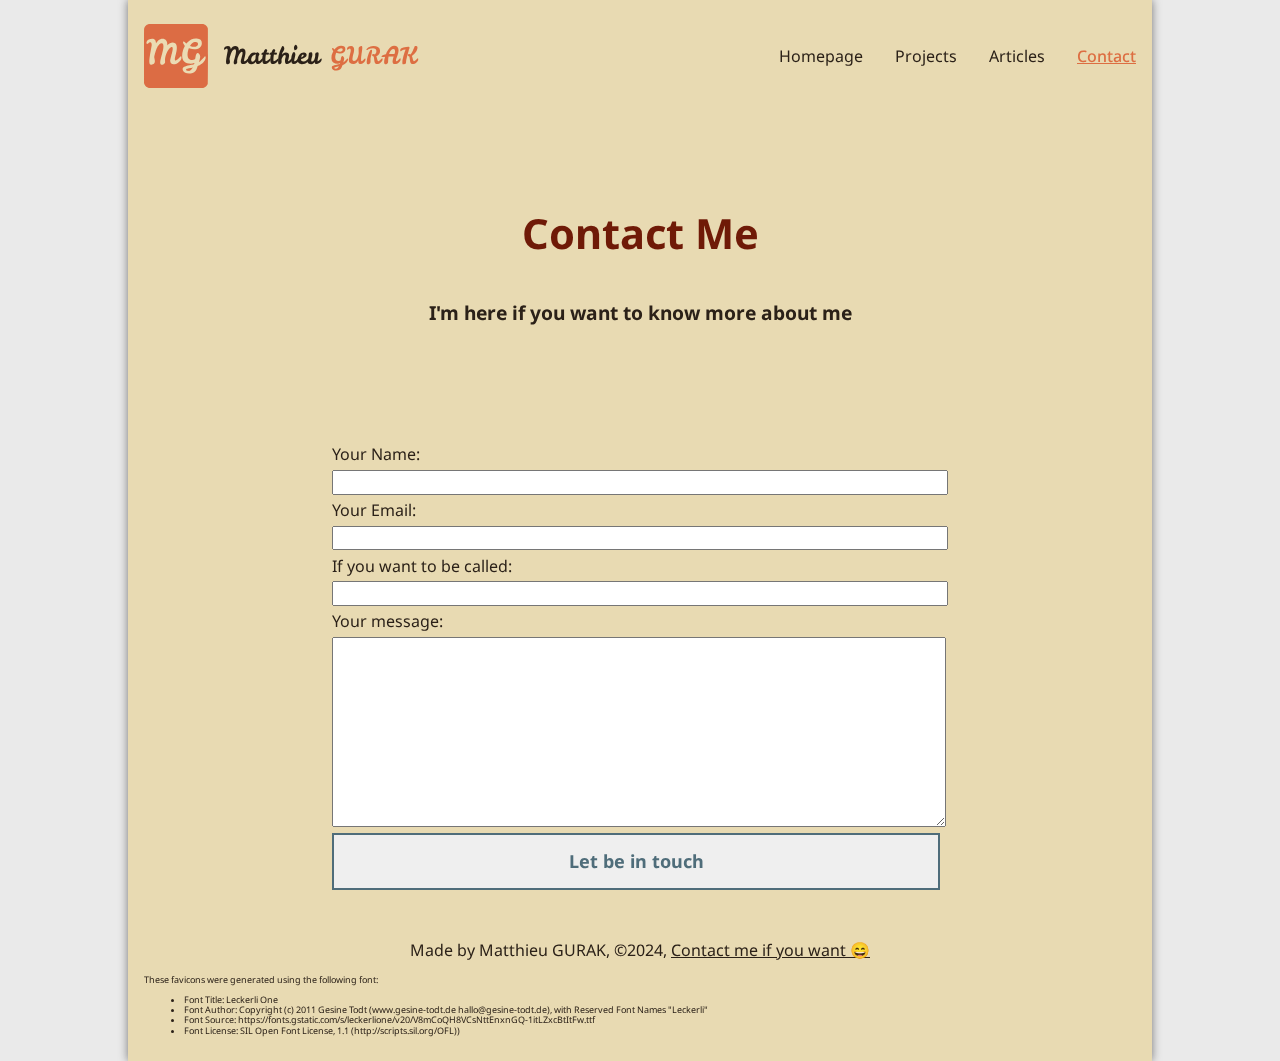
<file: contact.html>
<!DOCTYPE html>
<html lang="en">
	<head>
		<meta charset="utf-8" />
		<meta http-equiv="x-ua-compatible" content="ie=edge" />
		<meta name="viewport" content="width=device-width, initial-scale=1.0" />
		<title>
			Contact | Matthieu GURAK - Web Developer and Digital World Trainer
		</title>
		<meta
			name="description"
			content="Contact me, Matthieu GURAK, in the digital world, particularly in Development"
		/>
		<meta name="keywords" content="cv,developer,digital,html" />
		<meta
			property="og:title"
			content="Contact | Matthieu GURAK - Web Developer and Digital World Trainer"
		/>
		<meta property="og:type" content="website" />
		<meta
			property="og:description"
			content="Contact me, Matthieu GURAK, in the digital world, particularly in Development"
		/>
		<link
			rel="apple-touch-icon"
			sizes="180x180"
			href="/apple-touch-icon.png"
		/>
		<link
			rel="icon"
			type="image/png"
			sizes="32x32"
			href="/favicon-32x32.png"
		/>
		<link
			rel="icon"
			type="image/png"
			sizes="16x16"
			href="/favicon-16x16.png"
		/>
		<link rel="manifest" href="/site.webmanifest" />
		<link rel="stylesheet" href="normalize.css" />
		<link rel="stylesheet" href="style.css" />
	</head>
	<body>
		<header>
			<div class="logo">
				<a href="/">
					<svg
						id="svg"
						version="1.1"
						xmlns="http://www.w3.org/2000/svg"
						xmlns:xlink="http://www.w3.org/1999/xlink"
						width="400"
						height="400"
						viewBox="0, 0, 400,400"
					>
						<g id="svgg">
							<path
								id="path0"
								d="M316.600 91.406 C 298.931 93.461,282.968 102.318,269.338 117.629 C 267.198 120.033,265.256 121.999,265.023 121.998 C 264.524 121.996,263.302 120.905,257.382 115.176 C 250.460 108.476,246.305 107.258,244.566 111.419 C 242.614 116.092,245.505 123.313,254.337 135.821 L 255.274 137.148 252.287 143.274 C 247.463 153.168,246.419 155.811,243.782 164.800 C 234.659 195.910,237.220 221.097,250.906 234.859 C 264.461 248.488,298.255 253.679,312.835 244.371 C 315.186 242.870,315.160 242.860,314.744 245.100 C 313.708 250.689,312.972 251.825,309.993 252.433 C 308.787 252.679,307.170 253.025,306.400 253.201 C 303.929 253.766,301.478 254.290,298.200 254.951 C 296.440 255.307,294.100 255.780,293.000 256.002 C 291.900 256.225,287.760 257.043,283.800 257.820 C 248.211 264.801,237.200 273.197,242.790 289.089 C 251.666 314.318,301.481 316.965,321.719 293.283 C 327.155 286.923,328.765 283.636,333.124 270.000 C 335.425 262.801,335.473 262.730,339.054 261.240 C 363.178 251.199,383.385 229.675,385.211 212.074 C 385.771 206.682,384.937 202.464,383.290 202.354 C 380.747 202.184,380.646 202.266,372.883 210.800 C 363.064 221.595,349.535 234.541,345.100 237.386 C 343.832 238.200,343.793 238.047,344.582 235.373 C 345.890 230.943,348.779 219.617,349.523 216.000 C 349.772 214.790,350.194 212.810,350.461 211.600 C 351.381 207.426,351.146 199.359,350.024 196.600 C 346.238 187.288,340.350 181.200,335.130 181.200 C 328.829 181.200,324.765 188.044,322.421 202.600 C 322.173 204.140,321.804 206.390,321.601 207.600 C 321.398 208.810,321.034 211.330,320.792 213.200 C 320.125 218.358,320.158 218.286,317.649 220.132 C 307.068 227.921,289.036 226.666,279.928 217.505 C 270.550 208.073,269.304 184.029,276.985 160.718 C 279.510 153.055,280.249 151.454,281.104 151.793 C 302.408 160.221,325.419 160.582,341.200 152.736 C 358.219 144.274,366.377 123.705,359.306 107.084 C 354.220 95.126,337.470 88.977,316.600 91.406 M109.400 92.168 C 109.180 92.251,107.650 92.626,106.000 93.000 C 95.440 95.394,85.036 104.244,77.345 117.373 C 74.949 121.464,75.222 121.761,74.214 113.969 C 72.873 103.607,69.722 98.002,63.496 94.906 C 55.142 90.753,39.076 91.890,30.026 97.275 C 22.149 101.962,18.585 105.893,15.950 112.800 C 14.827 115.745,15.217 122.710,16.571 123.876 C 18.799 125.794,21.784 124.872,27.800 120.407 C 29.780 118.937,32.345 117.088,33.500 116.299 C 43.835 109.229,50.470 119.391,47.409 137.600 C 46.070 145.568,46.060 145.622,44.008 156.400 C 43.107 161.130,42.097 166.530,41.762 168.400 C 41.428 170.270,40.993 172.700,40.795 173.800 C 39.868 178.962,37.910 190.468,37.563 192.800 C 37.350 194.230,37.007 196.480,36.801 197.800 C 30.905 235.589,31.904 250.612,40.549 254.164 C 42.937 255.145,47.416 254.810,50.600 253.413 C 59.518 249.500,61.456 248.437,63.334 246.429 C 67.609 241.859,68.842 235.717,67.401 226.170 C 66.463 219.957,65.585 215.055,64.612 210.600 C 63.926 207.462,63.832 204.490,64.354 202.400 C 64.546 201.630,64.932 199.920,65.212 198.600 C 65.987 194.947,67.873 187.567,69.635 181.300 C 70.566 177.987,70.784 177.235,71.521 174.800 C 74.547 164.806,79.466 152.065,82.332 146.800 C 84.794 142.277,85.386 141.275,87.480 138.095 C 94.331 127.692,101.660 121.776,108.679 120.982 C 117.983 119.929,121.433 125.097,121.374 140.000 C 121.344 147.500,120.651 153.164,118.361 164.600 C 117.456 169.123,114.360 181.831,112.808 187.400 C 111.458 192.240,108.408 203.337,107.971 205.000 C 107.191 207.966,105.914 212.706,105.602 213.800 C 98.631 238.182,99.787 252.127,108.973 254.436 C 116.198 256.252,128.383 249.238,131.232 241.623 C 132.120 239.251,132.113 240.153,131.361 224.200 C 131.078 218.176,132.186 209.304,134.061 202.600 C 134.307 201.720,134.659 200.460,134.843 199.800 C 137.498 190.272,142.593 178.091,147.724 169.000 C 148.469 167.680,149.483 165.880,149.978 165.000 C 154.389 157.151,163.125 147.819,168.400 145.319 C 180.731 139.478,182.774 151.075,174.821 181.773 C 173.197 188.041,172.362 191.112,169.591 201.000 C 168.175 206.054,165.194 217.939,164.424 221.600 C 162.115 232.581,164.169 241.383,170.464 247.482 C 188.009 264.480,237.566 233.293,233.974 207.514 C 232.806 199.133,231.536 199.283,221.913 208.934 C 208.170 222.717,201.875 227.600,197.851 227.600 C 192.247 227.600,191.212 221.050,194.594 207.000 C 197.524 194.828,198.251 191.746,199.643 185.600 C 199.867 184.610,200.208 183.170,200.400 182.400 C 208.372 150.466,206.336 127.613,194.812 119.668 C 180.922 110.091,160.067 115.414,147.727 131.685 C 146.211 133.684,146.000 133.588,145.999 130.900 C 145.983 104.732,136.667 92.621,116.200 92.160 C 112.680 92.081,109.620 92.085,109.400 92.168 M330.400 113.147 C 340.920 117.150,340.512 131.398,329.679 138.350 C 322.098 143.214,306.433 143.367,291.861 138.719 C 286.640 137.053,286.636 137.109,292.529 129.400 C 303.088 115.587,318.938 108.785,330.400 113.147 M304.136 274.100 C 296.168 289.117,286.249 295.327,274.200 292.841 C 266.505 291.254,263.200 289.194,263.200 285.986 C 263.200 281.699,266.041 280.557,289.000 275.614 C 293.180 274.714,298.220 273.555,300.200 273.038 C 305.562 271.640,305.456 271.611,304.136 274.100 "
								stroke="none"
								fill="#ebdbb3"
								fill-rule="evenodd"
							></path>
							<path
								id="path1"
								d="M30.100 0.291 C 29.165 0.376,28.400 0.616,28.400 0.823 C 28.400 1.030,27.950 1.200,27.400 1.200 C 26.850 1.200,26.400 1.380,26.400 1.600 C 26.400 1.820,25.860 2.000,25.200 2.000 C 24.540 2.000,24.000 2.180,24.000 2.400 C 24.000 2.620,23.640 2.800,23.200 2.800 C 22.760 2.800,22.400 2.980,22.400 3.200 C 22.400 3.420,22.040 3.600,21.600 3.600 C 21.160 3.600,20.800 3.780,20.800 4.000 C 20.800 4.220,20.440 4.400,20.000 4.400 C 19.560 4.400,19.200 4.580,19.200 4.800 C 19.200 5.020,18.880 5.200,18.488 5.200 C 18.097 5.200,17.517 5.560,17.200 6.000 C 16.883 6.440,16.399 6.800,16.125 6.800 C 15.003 6.800,6.800 15.003,6.800 16.125 C 6.800 16.399,6.440 16.883,6.000 17.200 C 5.560 17.517,5.200 18.097,5.200 18.488 C 5.200 18.880,5.020 19.200,4.800 19.200 C 4.580 19.200,4.400 19.560,4.400 20.000 C 4.400 20.440,4.220 20.800,4.000 20.800 C 3.780 20.800,3.600 21.160,3.600 21.600 C 3.600 22.040,3.420 22.400,3.200 22.400 C 2.980 22.400,2.800 22.760,2.800 23.200 C 2.800 23.640,2.620 24.000,2.400 24.000 C 2.180 24.000,2.000 24.540,2.000 25.200 C 2.000 25.860,1.820 26.400,1.600 26.400 C 1.380 26.400,1.200 26.835,1.200 27.367 C 1.200 27.898,0.975 28.408,0.700 28.500 C -0.036 28.745,-0.036 371.255,0.700 371.500 C 0.975 371.592,1.200 372.091,1.200 372.610 C 1.200 373.128,1.380 373.664,1.600 373.800 C 1.820 373.936,2.000 374.487,2.000 375.024 C 2.000 375.561,2.180 376.000,2.400 376.000 C 2.620 376.000,2.800 376.360,2.800 376.800 C 2.800 377.240,2.980 377.600,3.200 377.600 C 3.420 377.600,3.600 377.960,3.600 378.400 C 3.600 378.840,3.780 379.200,4.000 379.200 C 4.220 379.200,4.400 379.560,4.400 380.000 C 4.400 380.440,4.580 380.800,4.800 380.800 C 5.020 380.800,5.200 381.120,5.200 381.512 C 5.200 381.903,5.560 382.483,6.000 382.800 C 6.440 383.117,6.800 383.601,6.800 383.875 C 6.800 384.997,15.003 393.200,16.125 393.200 C 16.399 393.200,16.883 393.560,17.200 394.000 C 17.517 394.440,18.097 394.800,18.488 394.800 C 18.880 394.800,19.200 394.980,19.200 395.200 C 19.200 395.420,19.560 395.600,20.000 395.600 C 20.440 395.600,20.800 395.780,20.800 396.000 C 20.800 396.220,21.160 396.400,21.600 396.400 C 22.040 396.400,22.400 396.580,22.400 396.800 C 22.400 397.020,22.760 397.200,23.200 397.200 C 23.640 397.200,24.000 397.380,24.000 397.600 C 24.000 397.820,24.540 398.000,25.200 398.000 C 25.860 398.000,26.400 398.180,26.400 398.400 C 26.400 398.620,26.835 398.800,27.367 398.800 C 27.898 398.800,28.408 399.025,28.500 399.300 C 28.745 400.036,371.255 400.036,371.500 399.300 C 371.592 399.025,372.091 398.800,372.610 398.800 C 373.128 398.800,373.664 398.620,373.800 398.400 C 373.936 398.180,374.487 398.000,375.024 398.000 C 375.561 398.000,376.000 397.820,376.000 397.600 C 376.000 397.380,376.360 397.200,376.800 397.200 C 377.240 397.200,377.600 397.020,377.600 396.800 C 377.600 396.580,377.960 396.400,378.400 396.400 C 378.840 396.400,379.200 396.220,379.200 396.000 C 379.200 395.780,379.560 395.600,380.000 395.600 C 380.440 395.600,380.800 395.420,380.800 395.200 C 380.800 394.980,381.120 394.800,381.512 394.800 C 381.903 394.800,382.483 394.440,382.800 394.000 C 383.117 393.560,383.707 393.200,384.112 393.200 C 384.516 393.200,384.736 393.020,384.600 392.800 C 384.464 392.580,384.542 392.400,384.773 392.400 C 385.809 392.400,392.400 385.809,392.400 384.773 C 392.400 384.542,392.580 384.464,392.800 384.600 C 393.020 384.736,393.200 384.516,393.200 384.112 C 393.200 383.707,393.560 383.117,394.000 382.800 C 394.440 382.483,394.800 381.903,394.800 381.512 C 394.800 381.120,394.980 380.800,395.200 380.800 C 395.420 380.800,395.600 380.440,395.600 380.000 C 395.600 379.560,395.780 379.200,396.000 379.200 C 396.220 379.200,396.400 378.840,396.400 378.400 C 396.400 377.960,396.580 377.600,396.800 377.600 C 397.020 377.600,397.200 377.240,397.200 376.800 C 397.200 376.360,397.380 376.000,397.600 376.000 C 397.820 376.000,398.000 375.561,398.000 375.024 C 398.000 374.487,398.180 373.936,398.400 373.800 C 398.620 373.664,398.800 373.128,398.800 372.610 C 398.800 372.091,399.025 371.592,399.300 371.500 C 400.036 371.255,400.036 28.745,399.300 28.500 C 399.025 28.408,398.800 27.898,398.800 27.367 C 398.800 26.835,398.620 26.400,398.400 26.400 C 398.180 26.400,398.000 25.860,398.000 25.200 C 398.000 24.540,397.820 24.000,397.600 24.000 C 397.380 24.000,397.200 23.640,397.200 23.200 C 397.200 22.760,397.020 22.400,396.800 22.400 C 396.580 22.400,396.400 22.040,396.400 21.600 C 396.400 21.160,396.220 20.800,396.000 20.800 C 395.780 20.800,395.600 20.440,395.600 20.000 C 395.600 19.560,395.420 19.200,395.200 19.200 C 394.980 19.200,394.800 18.880,394.800 18.488 C 394.800 18.097,394.440 17.517,394.000 17.200 C 393.560 16.883,393.200 16.399,393.200 16.125 C 393.200 15.003,384.997 6.800,383.875 6.800 C 383.601 6.800,383.117 6.440,382.800 6.000 C 382.483 5.560,381.903 5.200,381.512 5.200 C 381.120 5.200,380.800 5.020,380.800 4.800 C 380.800 4.580,380.440 4.400,380.000 4.400 C 379.560 4.400,379.200 4.220,379.200 4.000 C 379.200 3.780,378.840 3.600,378.400 3.600 C 377.960 3.600,377.600 3.420,377.600 3.200 C 377.600 2.980,377.240 2.800,376.800 2.800 C 376.360 2.800,376.000 2.620,376.000 2.400 C 376.000 2.180,375.561 2.000,375.024 2.000 C 374.487 2.000,373.936 1.820,373.800 1.600 C 373.664 1.380,373.128 1.200,372.610 1.200 C 372.091 1.200,371.592 0.975,371.500 0.700 C 371.343 0.229,35.199 -0.174,30.100 0.291 M330.043 91.222 C 351.722 92.931,361.600 101.984,361.600 120.144 C 361.599 151.512,326.857 166.993,286.479 153.618 C 283.906 152.766,281.487 151.944,281.104 151.793 C 280.249 151.454,279.510 153.055,276.985 160.718 C 269.304 184.029,270.550 208.073,279.928 217.505 C 289.036 226.666,307.068 227.921,317.649 220.132 C 320.158 218.286,320.125 218.358,320.792 213.200 C 321.034 211.330,321.398 208.810,321.601 207.600 C 321.804 206.390,322.173 204.140,322.421 202.600 C 326.366 178.098,337.884 173.734,348.285 192.800 C 351.024 197.821,351.876 205.180,350.461 211.600 C 350.194 212.810,349.772 214.790,349.523 216.000 C 348.779 219.617,345.890 230.943,344.582 235.373 C 343.793 238.047,343.832 238.200,345.100 237.386 C 349.535 234.541,363.064 221.595,372.883 210.800 C 380.646 202.266,380.747 202.184,383.290 202.354 C 384.937 202.464,385.771 206.682,385.211 212.074 C 383.385 229.675,363.178 251.199,339.054 261.240 C 335.473 262.730,335.425 262.801,333.124 270.000 C 328.765 283.636,327.155 286.923,321.719 293.283 C 301.481 316.965,251.666 314.318,242.790 289.089 C 237.200 273.197,248.211 264.801,283.800 257.820 C 287.760 257.043,291.900 256.225,293.000 256.002 C 294.100 255.780,296.440 255.307,298.200 254.951 C 301.478 254.290,303.929 253.766,306.400 253.201 C 307.170 253.025,308.787 252.679,309.993 252.433 C 312.972 251.825,313.708 250.689,314.744 245.100 C 315.160 242.860,315.186 242.870,312.835 244.371 C 298.255 253.679,264.461 248.488,250.906 234.859 C 237.220 221.097,234.659 195.910,243.782 164.800 C 246.419 155.811,247.463 153.168,252.287 143.274 L 255.274 137.148 254.337 135.821 C 245.505 123.313,242.614 116.092,244.566 111.419 C 246.305 107.258,250.460 108.476,257.382 115.176 C 263.302 120.905,264.524 121.996,265.023 121.998 C 265.256 121.999,267.198 120.033,269.338 117.629 C 286.491 98.361,307.066 89.411,330.043 91.222 M125.593 93.180 C 139.392 97.213,145.986 109.403,145.999 130.900 C 146.000 133.588,146.211 133.684,147.727 131.685 C 160.067 115.414,180.922 110.091,194.812 119.668 C 204.333 126.231,207.554 143.541,203.584 166.800 C 202.697 172.001,201.354 178.577,200.400 182.400 C 200.208 183.170,199.867 184.610,199.643 185.600 C 198.251 191.746,197.524 194.828,194.594 207.000 C 191.212 221.050,192.247 227.600,197.851 227.600 C 201.875 227.600,208.170 222.717,221.913 208.934 C 231.536 199.283,232.806 199.133,233.974 207.514 C 237.566 233.293,188.009 264.480,170.464 247.482 C 164.169 241.383,162.115 232.581,164.424 221.600 C 165.194 217.939,168.175 206.054,169.591 201.000 C 172.362 191.112,173.197 188.041,174.821 181.773 C 182.774 151.075,180.731 139.478,168.400 145.319 C 163.125 147.819,154.389 157.151,149.978 165.000 C 149.483 165.880,148.469 167.680,147.724 169.000 C 142.593 178.091,137.498 190.272,134.843 199.800 C 134.659 200.460,134.307 201.720,134.061 202.600 C 132.186 209.304,131.078 218.176,131.361 224.200 C 132.113 240.153,132.120 239.251,131.232 241.623 C 128.383 249.238,116.198 256.252,108.973 254.436 C 99.787 252.127,98.631 238.182,105.602 213.800 C 105.914 212.706,107.191 207.966,107.971 205.000 C 108.408 203.337,111.458 192.240,112.808 187.400 C 114.360 181.831,117.456 169.123,118.361 164.600 C 120.651 153.164,121.344 147.500,121.374 140.000 C 121.433 125.097,117.983 119.929,108.679 120.982 C 101.660 121.776,94.331 127.692,87.480 138.095 C 85.386 141.275,84.794 142.277,82.332 146.800 C 79.466 152.065,74.547 164.806,71.521 174.800 C 70.784 177.235,70.566 177.987,69.635 181.300 C 67.873 187.567,65.987 194.947,65.212 198.600 C 64.932 199.920,64.546 201.630,64.354 202.400 C 63.832 204.490,63.926 207.462,64.612 210.600 C 65.585 215.055,66.463 219.957,67.401 226.170 C 68.842 235.717,67.609 241.859,63.334 246.429 C 61.456 248.437,59.518 249.500,50.600 253.413 C 35.769 259.920,30.494 247.543,34.398 215.400 C 35.171 209.033,36.033 202.723,36.801 197.800 C 37.007 196.480,37.350 194.230,37.563 192.800 C 37.910 190.468,39.868 178.962,40.795 173.800 C 40.993 172.700,41.428 170.270,41.762 168.400 C 42.097 166.530,43.107 161.130,44.008 156.400 C 46.060 145.622,46.070 145.568,47.409 137.600 C 50.470 119.391,43.835 109.229,33.500 116.299 C 32.345 117.088,29.780 118.937,27.800 120.407 C 21.784 124.872,18.799 125.794,16.571 123.876 C 15.217 122.710,14.827 115.745,15.950 112.800 C 18.585 105.893,22.149 101.962,30.026 97.275 C 39.076 91.890,55.142 90.753,63.496 94.906 C 69.722 98.002,72.873 103.607,74.214 113.969 C 75.222 121.761,74.949 121.464,77.345 117.373 C 85.036 104.244,95.440 95.394,106.000 93.000 C 107.650 92.626,109.180 92.251,109.400 92.168 C 110.838 91.623,122.830 92.372,125.593 93.180 M317.400 112.381 C 307.574 114.016,297.877 121.437,289.263 133.916 C 287.065 137.100,287.123 137.207,291.861 138.719 C 317.161 146.789,337.743 140.372,337.788 124.400 C 337.815 114.960,329.909 110.300,317.400 112.381 M300.200 273.038 C 298.220 273.555,293.180 274.714,289.000 275.614 C 266.041 280.557,263.200 281.699,263.200 285.986 C 263.200 289.194,266.505 291.254,274.200 292.841 C 286.249 295.327,296.168 289.117,304.136 274.100 C 305.456 271.611,305.562 271.640,300.200 273.038 "
								stroke="none"
								fill="#dc6c44"
								fill-rule="evenodd"
							></path>
						</g>
					</svg>

					<span
						>Matthieu
						<span class="logo-color-alternate">GURAK</span></span
					>
				</a>
			</div>
			<nav>
				<ul>
					<li><a href="/">Homepage</a></li>
					<li><a href="/projects.html">Projects</a></li>
					<li><a href="/articles.html">Articles</a></li>
					<li><a href="/contact.html" class="active">Contact</a></li>
				</ul>
			</nav>
		</header>
		<main>
			<div id="hero" class="full">
				<h1>Contact Me</h1>
				<h2>I'm here if you want to know more about me</h2>
			</div>
			<div id="contact" class="full">
				<form action="" method="POST">
					<label for="name">Your Name:</label>
					<input type="text" name="name" id="name" required />
					<label for="email">Your Email:</label>
					<input type="email" name="email" id="email" required />
					<label for="phone">If you want to be called:</label>
					<input type="tel" name="phone" id="phone" />
					<label for="message">Your message:</label>
					<textarea
						name="message"
						id="message"
						cols="30"
						rows="10"
						required
					></textarea>
					<button type="submit">Let be in touch</button>
				</form>
			</div>
		</main>
		<footer>
			<p>
				Made by Matthieu GURAK, &copy;2024,
				<a href="/contact">Contact me if you want &#x1F604;</a>
			</p>
			<div id="fav-license">
				<p>These favicons were generated using the following font:</p>
				<ul>
					<li>Font Title: Leckerli One</li>
					<li>
						Font Author: Copyright (c) 2011 Gesine Todt
						(www.gesine-todt.de hallo@gesine-todt.de), with Reserved
						Font Names "Leckerli"
					</li>
					<li>
						Font Source:
						https://fonts.gstatic.com/s/leckerlione/v20/V8mCoQH8VCsNttEnxnGQ-1itLZxcBtItFw.ttf
					</li>
					<li>
						Font License: SIL Open Font License, 1.1
						(http://scripts.sil.org/OFL))
					</li>
				</ul>
			</div>
		</footer>
	</body>
</html>
</file>
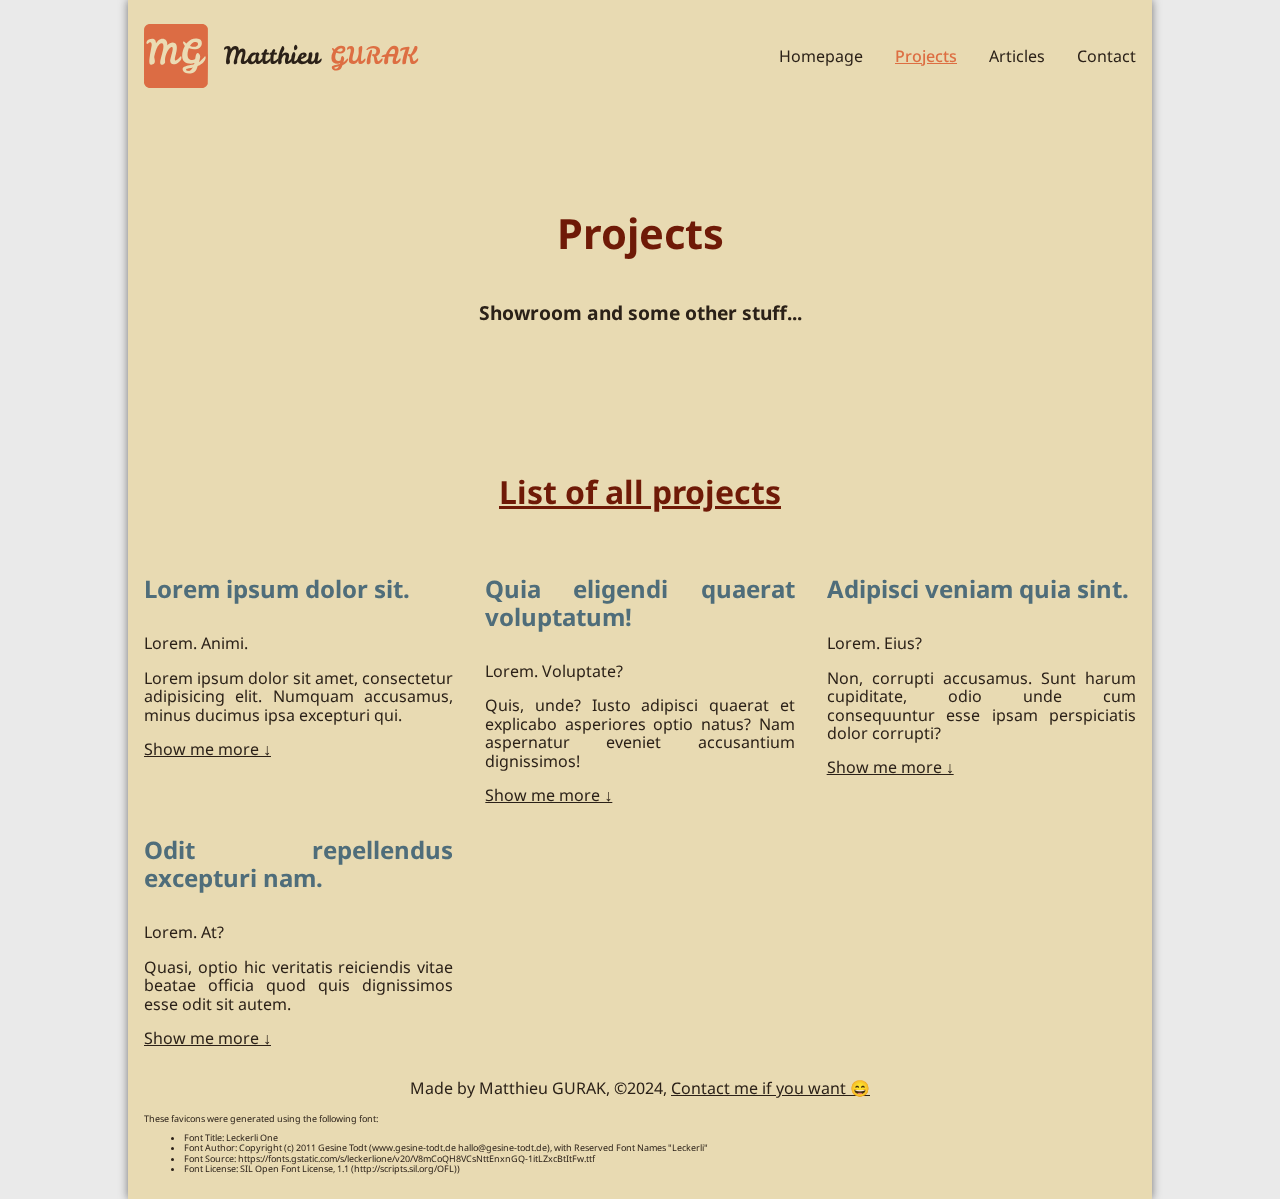
<file: projects.html>
<!DOCTYPE html>
<html lang="en" class="" no-js>
	<head>
		<meta charset="utf-8" />
		<meta http-equiv="x-ua-compatible" content="ie=edge" />
		<meta name="viewport" content="width=device-width, initial-scale=1.0" />
		<title>
			Projects | Matthieu GURAK - Web Developer and Digital World Trainer
		</title>
		<meta
			name="description"
			content="Project page of Matthieu GURAK, in the digital world, particularly in Development"
		/>
		<meta name="keywords" content="projects,developer,digital,html" />
		<meta
			property="og:title"
			content="Projects | Matthieu GURAK - Web Developer and Digital World Trainer"
		/>
		<meta property="og:type" content="website" />
		<meta
			property="og:description"
			content="Project page of Matthieu GURAK, in the digital world, particularly in Development"
		/>
		<link
			rel="apple-touch-icon"
			sizes="180x180"
			href="/apple-touch-icon.png"
		/>
		<link
			rel="icon"
			type="image/png"
			sizes="32x32"
			href="/favicon-32x32.png"
		/>
		<link
			rel="icon"
			type="image/png"
			sizes="16x16"
			href="/favicon-16x16.png"
		/>
		<link rel="manifest" href="/site.webmanifest" />
		<link rel="stylesheet" href="normalize.css" />
		<link rel="stylesheet" href="style.css" />
	</head>
	<body>
		<header>
			<div class="logo">
				<a href="/">
					<svg
						id="svg"
						version="1.1"
						xmlns="http://www.w3.org/2000/svg"
						xmlns:xlink="http://www.w3.org/1999/xlink"
						width="400"
						height="400"
						viewBox="0, 0, 400,400"
					>
						<g id="svgg">
							<path
								id="path0"
								d="M316.600 91.406 C 298.931 93.461,282.968 102.318,269.338 117.629 C 267.198 120.033,265.256 121.999,265.023 121.998 C 264.524 121.996,263.302 120.905,257.382 115.176 C 250.460 108.476,246.305 107.258,244.566 111.419 C 242.614 116.092,245.505 123.313,254.337 135.821 L 255.274 137.148 252.287 143.274 C 247.463 153.168,246.419 155.811,243.782 164.800 C 234.659 195.910,237.220 221.097,250.906 234.859 C 264.461 248.488,298.255 253.679,312.835 244.371 C 315.186 242.870,315.160 242.860,314.744 245.100 C 313.708 250.689,312.972 251.825,309.993 252.433 C 308.787 252.679,307.170 253.025,306.400 253.201 C 303.929 253.766,301.478 254.290,298.200 254.951 C 296.440 255.307,294.100 255.780,293.000 256.002 C 291.900 256.225,287.760 257.043,283.800 257.820 C 248.211 264.801,237.200 273.197,242.790 289.089 C 251.666 314.318,301.481 316.965,321.719 293.283 C 327.155 286.923,328.765 283.636,333.124 270.000 C 335.425 262.801,335.473 262.730,339.054 261.240 C 363.178 251.199,383.385 229.675,385.211 212.074 C 385.771 206.682,384.937 202.464,383.290 202.354 C 380.747 202.184,380.646 202.266,372.883 210.800 C 363.064 221.595,349.535 234.541,345.100 237.386 C 343.832 238.200,343.793 238.047,344.582 235.373 C 345.890 230.943,348.779 219.617,349.523 216.000 C 349.772 214.790,350.194 212.810,350.461 211.600 C 351.381 207.426,351.146 199.359,350.024 196.600 C 346.238 187.288,340.350 181.200,335.130 181.200 C 328.829 181.200,324.765 188.044,322.421 202.600 C 322.173 204.140,321.804 206.390,321.601 207.600 C 321.398 208.810,321.034 211.330,320.792 213.200 C 320.125 218.358,320.158 218.286,317.649 220.132 C 307.068 227.921,289.036 226.666,279.928 217.505 C 270.550 208.073,269.304 184.029,276.985 160.718 C 279.510 153.055,280.249 151.454,281.104 151.793 C 302.408 160.221,325.419 160.582,341.200 152.736 C 358.219 144.274,366.377 123.705,359.306 107.084 C 354.220 95.126,337.470 88.977,316.600 91.406 M109.400 92.168 C 109.180 92.251,107.650 92.626,106.000 93.000 C 95.440 95.394,85.036 104.244,77.345 117.373 C 74.949 121.464,75.222 121.761,74.214 113.969 C 72.873 103.607,69.722 98.002,63.496 94.906 C 55.142 90.753,39.076 91.890,30.026 97.275 C 22.149 101.962,18.585 105.893,15.950 112.800 C 14.827 115.745,15.217 122.710,16.571 123.876 C 18.799 125.794,21.784 124.872,27.800 120.407 C 29.780 118.937,32.345 117.088,33.500 116.299 C 43.835 109.229,50.470 119.391,47.409 137.600 C 46.070 145.568,46.060 145.622,44.008 156.400 C 43.107 161.130,42.097 166.530,41.762 168.400 C 41.428 170.270,40.993 172.700,40.795 173.800 C 39.868 178.962,37.910 190.468,37.563 192.800 C 37.350 194.230,37.007 196.480,36.801 197.800 C 30.905 235.589,31.904 250.612,40.549 254.164 C 42.937 255.145,47.416 254.810,50.600 253.413 C 59.518 249.500,61.456 248.437,63.334 246.429 C 67.609 241.859,68.842 235.717,67.401 226.170 C 66.463 219.957,65.585 215.055,64.612 210.600 C 63.926 207.462,63.832 204.490,64.354 202.400 C 64.546 201.630,64.932 199.920,65.212 198.600 C 65.987 194.947,67.873 187.567,69.635 181.300 C 70.566 177.987,70.784 177.235,71.521 174.800 C 74.547 164.806,79.466 152.065,82.332 146.800 C 84.794 142.277,85.386 141.275,87.480 138.095 C 94.331 127.692,101.660 121.776,108.679 120.982 C 117.983 119.929,121.433 125.097,121.374 140.000 C 121.344 147.500,120.651 153.164,118.361 164.600 C 117.456 169.123,114.360 181.831,112.808 187.400 C 111.458 192.240,108.408 203.337,107.971 205.000 C 107.191 207.966,105.914 212.706,105.602 213.800 C 98.631 238.182,99.787 252.127,108.973 254.436 C 116.198 256.252,128.383 249.238,131.232 241.623 C 132.120 239.251,132.113 240.153,131.361 224.200 C 131.078 218.176,132.186 209.304,134.061 202.600 C 134.307 201.720,134.659 200.460,134.843 199.800 C 137.498 190.272,142.593 178.091,147.724 169.000 C 148.469 167.680,149.483 165.880,149.978 165.000 C 154.389 157.151,163.125 147.819,168.400 145.319 C 180.731 139.478,182.774 151.075,174.821 181.773 C 173.197 188.041,172.362 191.112,169.591 201.000 C 168.175 206.054,165.194 217.939,164.424 221.600 C 162.115 232.581,164.169 241.383,170.464 247.482 C 188.009 264.480,237.566 233.293,233.974 207.514 C 232.806 199.133,231.536 199.283,221.913 208.934 C 208.170 222.717,201.875 227.600,197.851 227.600 C 192.247 227.600,191.212 221.050,194.594 207.000 C 197.524 194.828,198.251 191.746,199.643 185.600 C 199.867 184.610,200.208 183.170,200.400 182.400 C 208.372 150.466,206.336 127.613,194.812 119.668 C 180.922 110.091,160.067 115.414,147.727 131.685 C 146.211 133.684,146.000 133.588,145.999 130.900 C 145.983 104.732,136.667 92.621,116.200 92.160 C 112.680 92.081,109.620 92.085,109.400 92.168 M330.400 113.147 C 340.920 117.150,340.512 131.398,329.679 138.350 C 322.098 143.214,306.433 143.367,291.861 138.719 C 286.640 137.053,286.636 137.109,292.529 129.400 C 303.088 115.587,318.938 108.785,330.400 113.147 M304.136 274.100 C 296.168 289.117,286.249 295.327,274.200 292.841 C 266.505 291.254,263.200 289.194,263.200 285.986 C 263.200 281.699,266.041 280.557,289.000 275.614 C 293.180 274.714,298.220 273.555,300.200 273.038 C 305.562 271.640,305.456 271.611,304.136 274.100 "
								stroke="none"
								fill="#ebdbb3"
								fill-rule="evenodd"
							></path>
							<path
								id="path1"
								d="M30.100 0.291 C 29.165 0.376,28.400 0.616,28.400 0.823 C 28.400 1.030,27.950 1.200,27.400 1.200 C 26.850 1.200,26.400 1.380,26.400 1.600 C 26.400 1.820,25.860 2.000,25.200 2.000 C 24.540 2.000,24.000 2.180,24.000 2.400 C 24.000 2.620,23.640 2.800,23.200 2.800 C 22.760 2.800,22.400 2.980,22.400 3.200 C 22.400 3.420,22.040 3.600,21.600 3.600 C 21.160 3.600,20.800 3.780,20.800 4.000 C 20.800 4.220,20.440 4.400,20.000 4.400 C 19.560 4.400,19.200 4.580,19.200 4.800 C 19.200 5.020,18.880 5.200,18.488 5.200 C 18.097 5.200,17.517 5.560,17.200 6.000 C 16.883 6.440,16.399 6.800,16.125 6.800 C 15.003 6.800,6.800 15.003,6.800 16.125 C 6.800 16.399,6.440 16.883,6.000 17.200 C 5.560 17.517,5.200 18.097,5.200 18.488 C 5.200 18.880,5.020 19.200,4.800 19.200 C 4.580 19.200,4.400 19.560,4.400 20.000 C 4.400 20.440,4.220 20.800,4.000 20.800 C 3.780 20.800,3.600 21.160,3.600 21.600 C 3.600 22.040,3.420 22.400,3.200 22.400 C 2.980 22.400,2.800 22.760,2.800 23.200 C 2.800 23.640,2.620 24.000,2.400 24.000 C 2.180 24.000,2.000 24.540,2.000 25.200 C 2.000 25.860,1.820 26.400,1.600 26.400 C 1.380 26.400,1.200 26.835,1.200 27.367 C 1.200 27.898,0.975 28.408,0.700 28.500 C -0.036 28.745,-0.036 371.255,0.700 371.500 C 0.975 371.592,1.200 372.091,1.200 372.610 C 1.200 373.128,1.380 373.664,1.600 373.800 C 1.820 373.936,2.000 374.487,2.000 375.024 C 2.000 375.561,2.180 376.000,2.400 376.000 C 2.620 376.000,2.800 376.360,2.800 376.800 C 2.800 377.240,2.980 377.600,3.200 377.600 C 3.420 377.600,3.600 377.960,3.600 378.400 C 3.600 378.840,3.780 379.200,4.000 379.200 C 4.220 379.200,4.400 379.560,4.400 380.000 C 4.400 380.440,4.580 380.800,4.800 380.800 C 5.020 380.800,5.200 381.120,5.200 381.512 C 5.200 381.903,5.560 382.483,6.000 382.800 C 6.440 383.117,6.800 383.601,6.800 383.875 C 6.800 384.997,15.003 393.200,16.125 393.200 C 16.399 393.200,16.883 393.560,17.200 394.000 C 17.517 394.440,18.097 394.800,18.488 394.800 C 18.880 394.800,19.200 394.980,19.200 395.200 C 19.200 395.420,19.560 395.600,20.000 395.600 C 20.440 395.600,20.800 395.780,20.800 396.000 C 20.800 396.220,21.160 396.400,21.600 396.400 C 22.040 396.400,22.400 396.580,22.400 396.800 C 22.400 397.020,22.760 397.200,23.200 397.200 C 23.640 397.200,24.000 397.380,24.000 397.600 C 24.000 397.820,24.540 398.000,25.200 398.000 C 25.860 398.000,26.400 398.180,26.400 398.400 C 26.400 398.620,26.835 398.800,27.367 398.800 C 27.898 398.800,28.408 399.025,28.500 399.300 C 28.745 400.036,371.255 400.036,371.500 399.300 C 371.592 399.025,372.091 398.800,372.610 398.800 C 373.128 398.800,373.664 398.620,373.800 398.400 C 373.936 398.180,374.487 398.000,375.024 398.000 C 375.561 398.000,376.000 397.820,376.000 397.600 C 376.000 397.380,376.360 397.200,376.800 397.200 C 377.240 397.200,377.600 397.020,377.600 396.800 C 377.600 396.580,377.960 396.400,378.400 396.400 C 378.840 396.400,379.200 396.220,379.200 396.000 C 379.200 395.780,379.560 395.600,380.000 395.600 C 380.440 395.600,380.800 395.420,380.800 395.200 C 380.800 394.980,381.120 394.800,381.512 394.800 C 381.903 394.800,382.483 394.440,382.800 394.000 C 383.117 393.560,383.707 393.200,384.112 393.200 C 384.516 393.200,384.736 393.020,384.600 392.800 C 384.464 392.580,384.542 392.400,384.773 392.400 C 385.809 392.400,392.400 385.809,392.400 384.773 C 392.400 384.542,392.580 384.464,392.800 384.600 C 393.020 384.736,393.200 384.516,393.200 384.112 C 393.200 383.707,393.560 383.117,394.000 382.800 C 394.440 382.483,394.800 381.903,394.800 381.512 C 394.800 381.120,394.980 380.800,395.200 380.800 C 395.420 380.800,395.600 380.440,395.600 380.000 C 395.600 379.560,395.780 379.200,396.000 379.200 C 396.220 379.200,396.400 378.840,396.400 378.400 C 396.400 377.960,396.580 377.600,396.800 377.600 C 397.020 377.600,397.200 377.240,397.200 376.800 C 397.200 376.360,397.380 376.000,397.600 376.000 C 397.820 376.000,398.000 375.561,398.000 375.024 C 398.000 374.487,398.180 373.936,398.400 373.800 C 398.620 373.664,398.800 373.128,398.800 372.610 C 398.800 372.091,399.025 371.592,399.300 371.500 C 400.036 371.255,400.036 28.745,399.300 28.500 C 399.025 28.408,398.800 27.898,398.800 27.367 C 398.800 26.835,398.620 26.400,398.400 26.400 C 398.180 26.400,398.000 25.860,398.000 25.200 C 398.000 24.540,397.820 24.000,397.600 24.000 C 397.380 24.000,397.200 23.640,397.200 23.200 C 397.200 22.760,397.020 22.400,396.800 22.400 C 396.580 22.400,396.400 22.040,396.400 21.600 C 396.400 21.160,396.220 20.800,396.000 20.800 C 395.780 20.800,395.600 20.440,395.600 20.000 C 395.600 19.560,395.420 19.200,395.200 19.200 C 394.980 19.200,394.800 18.880,394.800 18.488 C 394.800 18.097,394.440 17.517,394.000 17.200 C 393.560 16.883,393.200 16.399,393.200 16.125 C 393.200 15.003,384.997 6.800,383.875 6.800 C 383.601 6.800,383.117 6.440,382.800 6.000 C 382.483 5.560,381.903 5.200,381.512 5.200 C 381.120 5.200,380.800 5.020,380.800 4.800 C 380.800 4.580,380.440 4.400,380.000 4.400 C 379.560 4.400,379.200 4.220,379.200 4.000 C 379.200 3.780,378.840 3.600,378.400 3.600 C 377.960 3.600,377.600 3.420,377.600 3.200 C 377.600 2.980,377.240 2.800,376.800 2.800 C 376.360 2.800,376.000 2.620,376.000 2.400 C 376.000 2.180,375.561 2.000,375.024 2.000 C 374.487 2.000,373.936 1.820,373.800 1.600 C 373.664 1.380,373.128 1.200,372.610 1.200 C 372.091 1.200,371.592 0.975,371.500 0.700 C 371.343 0.229,35.199 -0.174,30.100 0.291 M330.043 91.222 C 351.722 92.931,361.600 101.984,361.600 120.144 C 361.599 151.512,326.857 166.993,286.479 153.618 C 283.906 152.766,281.487 151.944,281.104 151.793 C 280.249 151.454,279.510 153.055,276.985 160.718 C 269.304 184.029,270.550 208.073,279.928 217.505 C 289.036 226.666,307.068 227.921,317.649 220.132 C 320.158 218.286,320.125 218.358,320.792 213.200 C 321.034 211.330,321.398 208.810,321.601 207.600 C 321.804 206.390,322.173 204.140,322.421 202.600 C 326.366 178.098,337.884 173.734,348.285 192.800 C 351.024 197.821,351.876 205.180,350.461 211.600 C 350.194 212.810,349.772 214.790,349.523 216.000 C 348.779 219.617,345.890 230.943,344.582 235.373 C 343.793 238.047,343.832 238.200,345.100 237.386 C 349.535 234.541,363.064 221.595,372.883 210.800 C 380.646 202.266,380.747 202.184,383.290 202.354 C 384.937 202.464,385.771 206.682,385.211 212.074 C 383.385 229.675,363.178 251.199,339.054 261.240 C 335.473 262.730,335.425 262.801,333.124 270.000 C 328.765 283.636,327.155 286.923,321.719 293.283 C 301.481 316.965,251.666 314.318,242.790 289.089 C 237.200 273.197,248.211 264.801,283.800 257.820 C 287.760 257.043,291.900 256.225,293.000 256.002 C 294.100 255.780,296.440 255.307,298.200 254.951 C 301.478 254.290,303.929 253.766,306.400 253.201 C 307.170 253.025,308.787 252.679,309.993 252.433 C 312.972 251.825,313.708 250.689,314.744 245.100 C 315.160 242.860,315.186 242.870,312.835 244.371 C 298.255 253.679,264.461 248.488,250.906 234.859 C 237.220 221.097,234.659 195.910,243.782 164.800 C 246.419 155.811,247.463 153.168,252.287 143.274 L 255.274 137.148 254.337 135.821 C 245.505 123.313,242.614 116.092,244.566 111.419 C 246.305 107.258,250.460 108.476,257.382 115.176 C 263.302 120.905,264.524 121.996,265.023 121.998 C 265.256 121.999,267.198 120.033,269.338 117.629 C 286.491 98.361,307.066 89.411,330.043 91.222 M125.593 93.180 C 139.392 97.213,145.986 109.403,145.999 130.900 C 146.000 133.588,146.211 133.684,147.727 131.685 C 160.067 115.414,180.922 110.091,194.812 119.668 C 204.333 126.231,207.554 143.541,203.584 166.800 C 202.697 172.001,201.354 178.577,200.400 182.400 C 200.208 183.170,199.867 184.610,199.643 185.600 C 198.251 191.746,197.524 194.828,194.594 207.000 C 191.212 221.050,192.247 227.600,197.851 227.600 C 201.875 227.600,208.170 222.717,221.913 208.934 C 231.536 199.283,232.806 199.133,233.974 207.514 C 237.566 233.293,188.009 264.480,170.464 247.482 C 164.169 241.383,162.115 232.581,164.424 221.600 C 165.194 217.939,168.175 206.054,169.591 201.000 C 172.362 191.112,173.197 188.041,174.821 181.773 C 182.774 151.075,180.731 139.478,168.400 145.319 C 163.125 147.819,154.389 157.151,149.978 165.000 C 149.483 165.880,148.469 167.680,147.724 169.000 C 142.593 178.091,137.498 190.272,134.843 199.800 C 134.659 200.460,134.307 201.720,134.061 202.600 C 132.186 209.304,131.078 218.176,131.361 224.200 C 132.113 240.153,132.120 239.251,131.232 241.623 C 128.383 249.238,116.198 256.252,108.973 254.436 C 99.787 252.127,98.631 238.182,105.602 213.800 C 105.914 212.706,107.191 207.966,107.971 205.000 C 108.408 203.337,111.458 192.240,112.808 187.400 C 114.360 181.831,117.456 169.123,118.361 164.600 C 120.651 153.164,121.344 147.500,121.374 140.000 C 121.433 125.097,117.983 119.929,108.679 120.982 C 101.660 121.776,94.331 127.692,87.480 138.095 C 85.386 141.275,84.794 142.277,82.332 146.800 C 79.466 152.065,74.547 164.806,71.521 174.800 C 70.784 177.235,70.566 177.987,69.635 181.300 C 67.873 187.567,65.987 194.947,65.212 198.600 C 64.932 199.920,64.546 201.630,64.354 202.400 C 63.832 204.490,63.926 207.462,64.612 210.600 C 65.585 215.055,66.463 219.957,67.401 226.170 C 68.842 235.717,67.609 241.859,63.334 246.429 C 61.456 248.437,59.518 249.500,50.600 253.413 C 35.769 259.920,30.494 247.543,34.398 215.400 C 35.171 209.033,36.033 202.723,36.801 197.800 C 37.007 196.480,37.350 194.230,37.563 192.800 C 37.910 190.468,39.868 178.962,40.795 173.800 C 40.993 172.700,41.428 170.270,41.762 168.400 C 42.097 166.530,43.107 161.130,44.008 156.400 C 46.060 145.622,46.070 145.568,47.409 137.600 C 50.470 119.391,43.835 109.229,33.500 116.299 C 32.345 117.088,29.780 118.937,27.800 120.407 C 21.784 124.872,18.799 125.794,16.571 123.876 C 15.217 122.710,14.827 115.745,15.950 112.800 C 18.585 105.893,22.149 101.962,30.026 97.275 C 39.076 91.890,55.142 90.753,63.496 94.906 C 69.722 98.002,72.873 103.607,74.214 113.969 C 75.222 121.761,74.949 121.464,77.345 117.373 C 85.036 104.244,95.440 95.394,106.000 93.000 C 107.650 92.626,109.180 92.251,109.400 92.168 C 110.838 91.623,122.830 92.372,125.593 93.180 M317.400 112.381 C 307.574 114.016,297.877 121.437,289.263 133.916 C 287.065 137.100,287.123 137.207,291.861 138.719 C 317.161 146.789,337.743 140.372,337.788 124.400 C 337.815 114.960,329.909 110.300,317.400 112.381 M300.200 273.038 C 298.220 273.555,293.180 274.714,289.000 275.614 C 266.041 280.557,263.200 281.699,263.200 285.986 C 263.200 289.194,266.505 291.254,274.200 292.841 C 286.249 295.327,296.168 289.117,304.136 274.100 C 305.456 271.611,305.562 271.640,300.200 273.038 "
								stroke="none"
								fill="#dc6c44"
								fill-rule="evenodd"
							></path>
						</g>
					</svg>

					<span
						>Matthieu
						<span class="logo-color-alternate">GURAK</span></span
					>
				</a>
			</div>
			<nav>
				<ul>
					<li><a href="/">Homepage</a></li>
					<li>
						<a href="/projects.html" class="active">Projects</a>
					</li>
					<li><a href="/articles.html">Articles</a></li>
					<li><a href="/contact.html">Contact</a></li>
				</ul>
			</nav>
		</header>
		<main>
			<div id="hero" class="full">
				<h1>Projects</h1>
				<h2>Showroom and some other stuff...</h2>
			</div>
			<div id="showroom" class="full">
				<h3>List of all projects</h3>
				<article>
					<h4>Lorem ipsum dolor sit.</h4>
					<spam>Lorem.</spam>
					<spam>Animi.</spam>
					<p>
						Lorem ipsum dolor sit amet, consectetur adipisicing
						elit. Numquam accusamus, minus ducimus ipsa excepturi
						qui.
					</p>
					<a href="#">Show me more &darr;</a>
				</article>
				<article>
					<h4>Quia eligendi quaerat voluptatum!</h4>
					<spam>Lorem.</spam>
					<spam>Voluptate?</spam>
					<p>
						Quis, unde? Iusto adipisci quaerat et explicabo
						asperiores optio natus? Nam aspernatur eveniet
						accusantium dignissimos!
					</p>
					<a href="#">Show me more &darr;</a>
				</article>
				<article>
					<h4>Adipisci veniam quia sint.</h4>
					<spam>Lorem.</spam>
					<spam>Eius?</spam>
					<p>
						Non, corrupti accusamus. Sunt harum cupiditate, odio
						unde cum consequuntur esse ipsam perspiciatis dolor
						corrupti?
					</p>
					<a href="#">Show me more &darr;</a>
				</article>
				<article>
					<h4>Odit repellendus excepturi nam.</h4>
					<spam>Lorem.</spam>
					<spam>At?</spam>
					<p>
						Quasi, optio hic veritatis reiciendis vitae beatae
						officia quod quis dignissimos esse odit sit autem.
					</p>
					<a href="#">Show me more &darr;</a>
				</article>
			</div>
		</main>
		<footer>
			<p>
				Made by Matthieu GURAK, &copy;2024,
				<a href="/contact">Contact me if you want &#x1F604;</a>
			</p>
			<div id="fav-license">
				<p>These favicons were generated using the following font:</p>
				<ul>
					<li>Font Title: Leckerli One</li>
					<li>
						Font Author: Copyright (c) 2011 Gesine Todt
						(www.gesine-todt.de hallo@gesine-todt.de), with Reserved
						Font Names "Leckerli"
					</li>
					<li>
						Font Source:
						https://fonts.gstatic.com/s/leckerlione/v20/V8mCoQH8VCsNttEnxnGQ-1itLZxcBtItFw.ttf
					</li>
					<li>
						Font License: SIL Open Font License, 1.1
						(http://scripts.sil.org/OFL))
					</li>
				</ul>
			</div>
		</footer>
	</body>
</html>
</file>
<file: style.css>
@import url("https://fonts.googleapis.com/css2?family=Leckerli+One&display=swap");
@import url("https://fonts.googleapis.com/css2?family=Noto+Sans:ital,wght@0,100..900;1,100..900&display=swap");

:root {
	/* CSS HEX */
	--burnt-sienna: #dd6e42ff;
	--dutch-white: #e8dab2ff;
	--paynes-gray: #4f6d7aff;
	--columbia-blue: #c0d6dfff;
	--platinum: #eaeaeaff;
	--barn-red: #6f1a07ff;
	--bistre: #2b2118ff;
}

html {
	background-color: var(--platinum);
}

body {
	background-color: var(--dutch-white);
	font-family: "Noto Sans", sans-serif;
	font-optical-sizing: auto;
	font-weight: 400;
	font-style: normal;
	font-variation-settings: "wdth" 100;
	color: var(--bistre);
}

header {
	display: flex;
	flex-direction: column;
	padding-top: 1rem;
}

h3 {
	text-align: center;
	color: var(--barn-red);
	text-decoration: underline;
	font-size: x-large;
}

h4 {
	font-size: large;
	color: var(--paynes-gray);
}

hr {
	margin: 2rem 0;
}

.col {
	padding: 1rem;
	background-color: var(--platinum);
	box-shadow: 0 -1px 3px var(--bistre), 0;
}

.col:nth-child(2) {
	background-color: var(--dutch-white);
}

a.button,
#contact form button {
	border: 2px solid var(--paynes-gray);
	color: var(--paynes-gray);
	padding: 1rem;
	font-size: large;
	display: block;
	text-align: center;
	font-weight: 700;
}

a.button:hover,
#contact form button:hover {
	background-color: var(--paynes-gray);
	color: var(--platinum);
}

span.label {
	background-color: var(--columbia-blue);
	border-radius: 1rem;
	padding: 0.4rem 0.8rem;
	font-size: smaller;
}

a {
	color: var(--bistre);
}

a:hover {
	color: var(--burnt-sienna);
}

.logo a:hover #path0 {
	fill: var(--burnt-sienna);
}

.logo a:hover #path1 {
	fill: var(--bistre);
}

header nav {
	padding: 1em 0.6rem;
}

header nav ul {
	padding: 0;
	display: flex;
	flex-wrap: nowrap;
	align-items: center;
	justify-content: space-between;
}

header nav li {
	list-style: none;
	margin: 0;
}

header nav li:first-child {
	text-decoration: none;
	list-style: none;
}

header nav a:hover,
header nav a.active {
	text-decoration: underline;
}

header nav a.active {
	color: var(--burnt-sienna);
	font-weight: 500;
}

.logo {
	height: 8rem;
	font-family: "Leckerli One", cursive;
	font-weight: 400;
	font-style: normal;
	text-align: center;
	font-size: xx-large;
	display: inline-flex;
}

header,
a,
svg *,
.logo-color-alternate,
button {
	transition-property: color, background-color, border-color,
		text-decoration-color, fill, stroke;
	transition-timing-function: cubic-bezier(0.4, 0, 0.2, 1);
	transition-duration: 300ms;
}

.logo a {
	display: flex;
	place-items: center;
	flex-wrap: wrap;
	justify-content: space-around;
}

.logo svg {
	width: 6rem;
	height: 6rem;
	align-self: center;
}

.logo a,
.logo a:hover .logo-color-alternate,
header nav li a {
	text-decoration: none;
	color: var(--bistre);
}

.logo a .logo-color-alternate,
.logo a:hover,
header nav li a:hover {
	color: var(--burnt-sienna);
}

.full {
	padding-top: 1rem;
}

article {
	padding-left: 1rem;
	padding-right: 1rem;
}

footer {
	padding: 1rem;
}

#hero {
	/* background-color: var(--barn-red); */
	display: flex;
	flex-direction: column;
	padding: 1rem 0;
}

#hero h1 {
	font-size: x-large;
	text-align: center;
	color: var(--barn-red);
}

#hero h2 {
	font-size: small;
	text-align: center;
	color: var(--bistre);
}

#showroom,
#articles {
	text-align: justify;
}

#articles {
	background-color: var(--platinum);
	padding: 1rem;
}

#contact {
	padding: 1rem;
}

#contact form {
	width: fit-content;
	display: flex;
	flex-direction: column;
	justify-content: stretch;
	margin: 0 auto;
}

#contact form label,
#contact form input,
#contact form textarea,
#contact form button {
	margin: 0.2rem 0;
}

#fav-license {
	font-size: xx-small;
}

@media screen and (min-width: 540px) {
	.logo {
		margin: 0 auto;
	}

	.logo svg {
		margin-right: 1rem;
	}

	header nav {
		margin: 0 auto;
		padding-top: 0;
	}

	header nav ul {
		justify-content: center;
	}

	header nav ul li {
		margin: 0 1rem;
	}

	#hero {
		padding: 5.4rem;
	}

	#hero h1 {
		font-size: 2.6rem;
	}

	#hero h2 {
		font-size: 1.2rem;
	}

	h3 {
		font-size: xx-large;
	}

	h4 {
		font-size: x-large;
	}

	#contact form label,
	#contact form input,
	#contact form textarea,
	#contact form button {
		width: 24rem;
	}
}

@media screen and (min-width: 920px) {
	header {
		display: grid;
		grid-template-columns: repeat(2, minmax(0, 1fr));
	}

	header > * {
		display: inline-block;
	}

	.logo {
		font-size: x-large;
		height: 5rem;
		margin-left: 0;
		padding-left: 1rem;
	}

	.logo svg {
		height: 4rem;
		width: 4rem;
	}

	header nav {
		display: inline-flex;
		padding: 0;
		margin-right: 0;
	}

	#hero {
		grid-column: span 2 / span 2;
	}

	#contact form label,
	#contact form input,
	#contact form textarea,
	#contact form button {
		width: 38rem;
	}
}

@media screen and (min-width: 1024px) {
	body {
		width: 1024px;
		margin: 0 auto;
		/* padding: 0.2rem 2rem; */
		filter: drop-shadow(0px 0px 5px rgba(0, 0, 0, 0.5));
	}

	#showroom {
		display: grid;
		grid-template-columns: repeat(3, minmax(0, 1fr));
	}

	#showroom :first-child {
		grid-column: span 2 / span 2;
	}

	#showroom > h3:first-child {
		grid-column: span 3 / span 3;
	}

	#showroom .col {
		background-color: var(--platinum);
	}

	footer p:not(#fav-license p) {
		text-align: center;
	}
}
</file>
